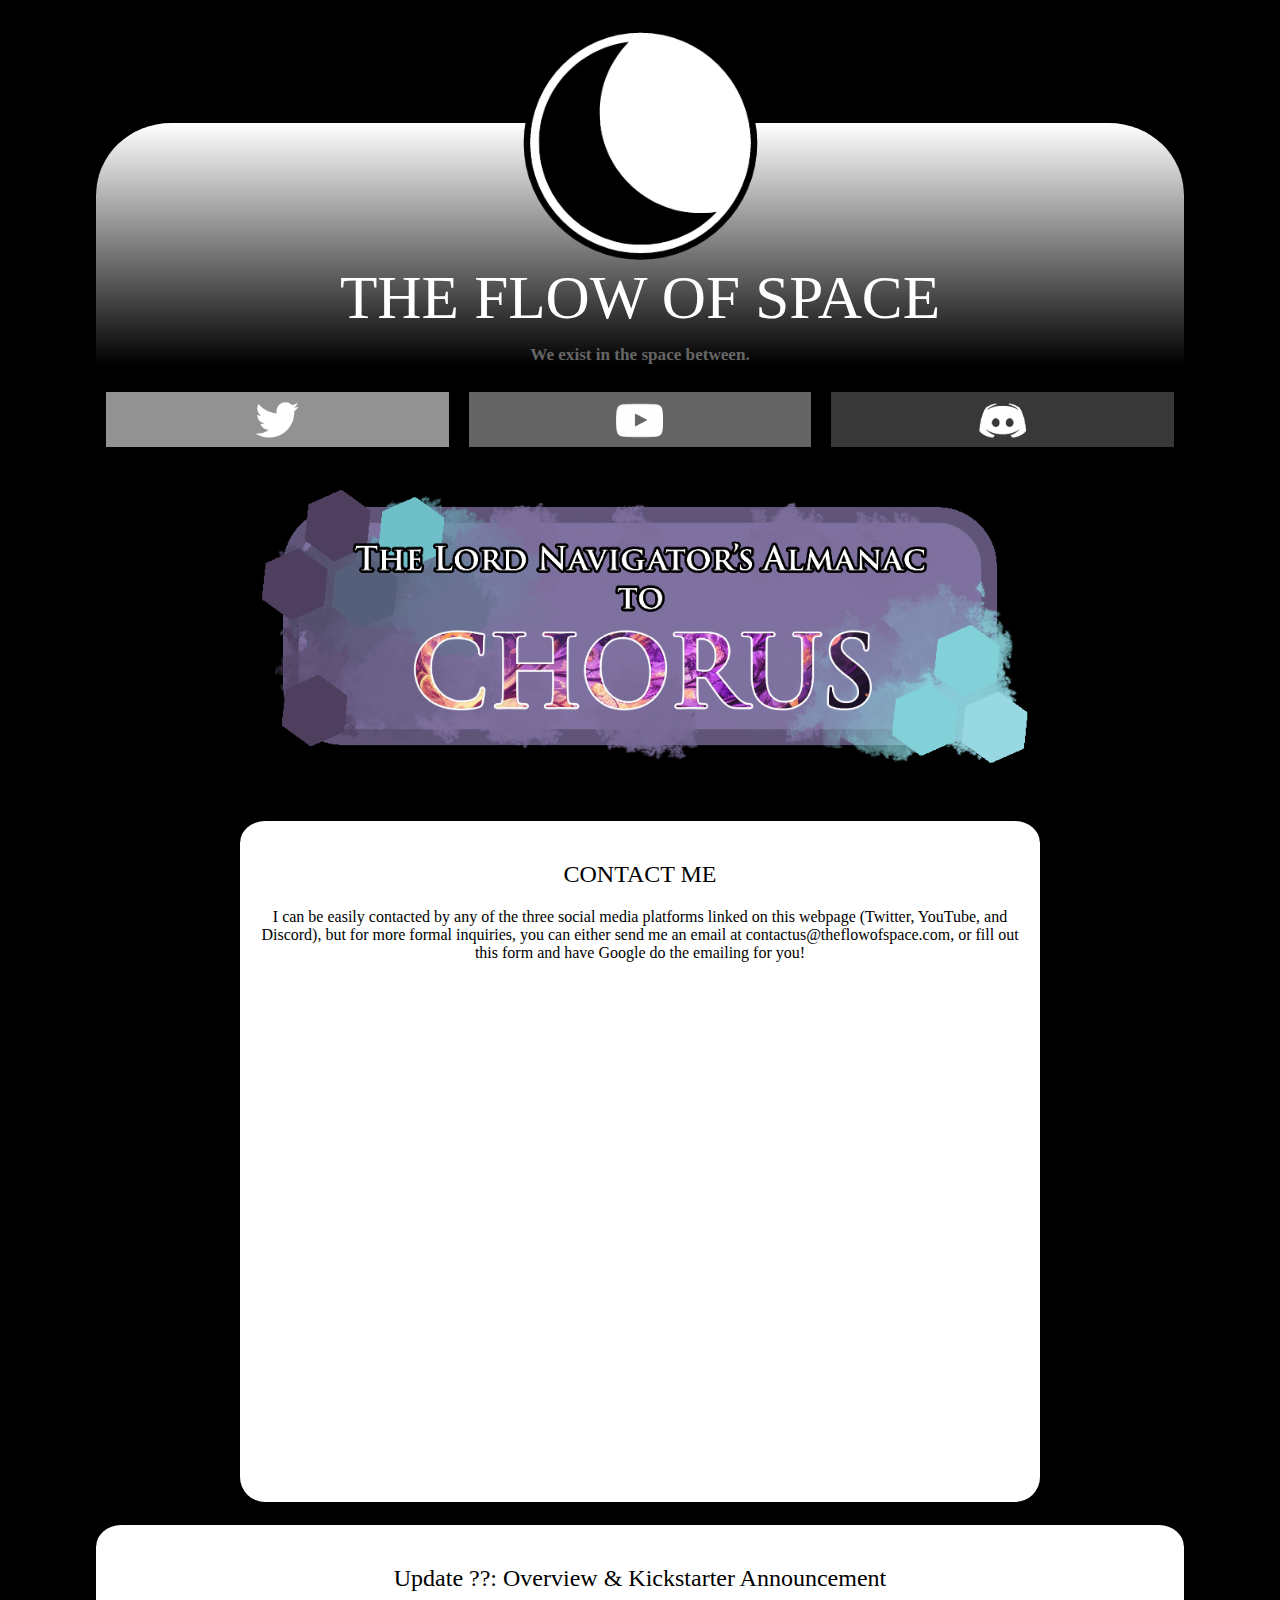
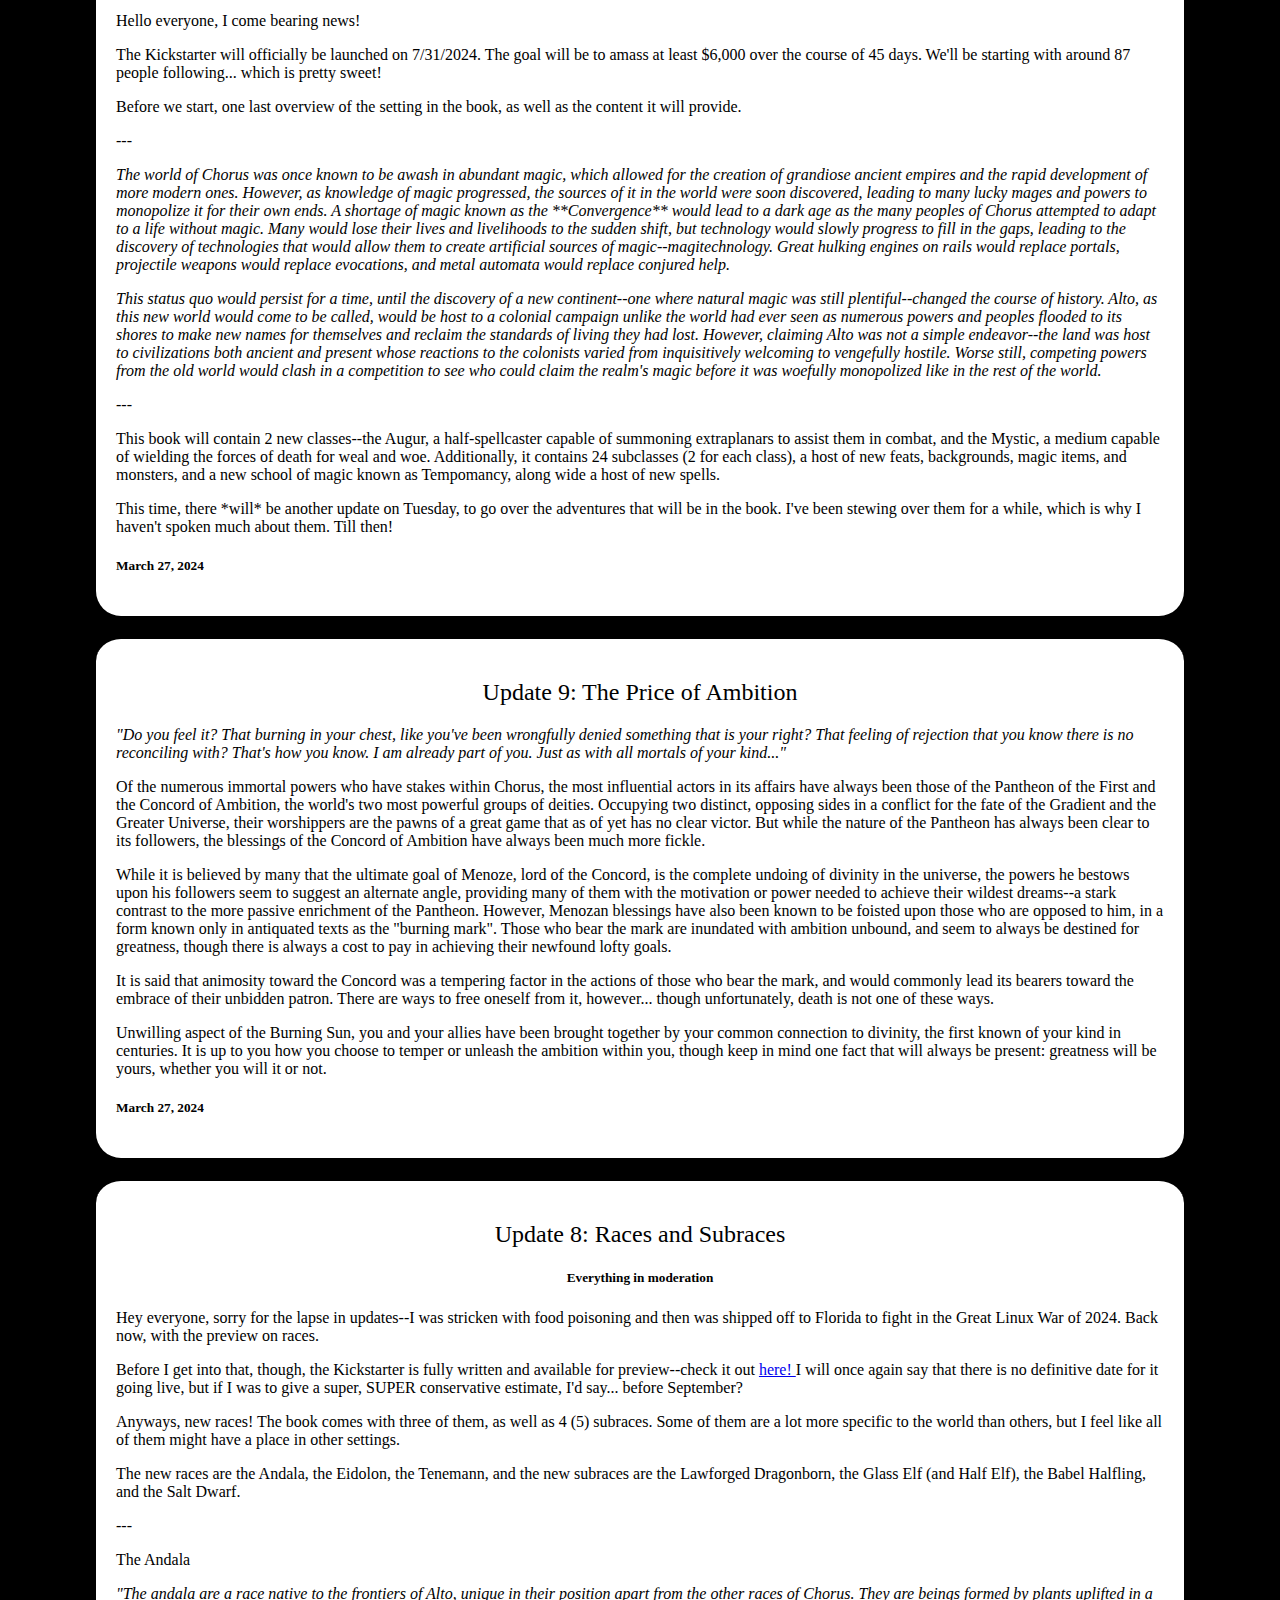
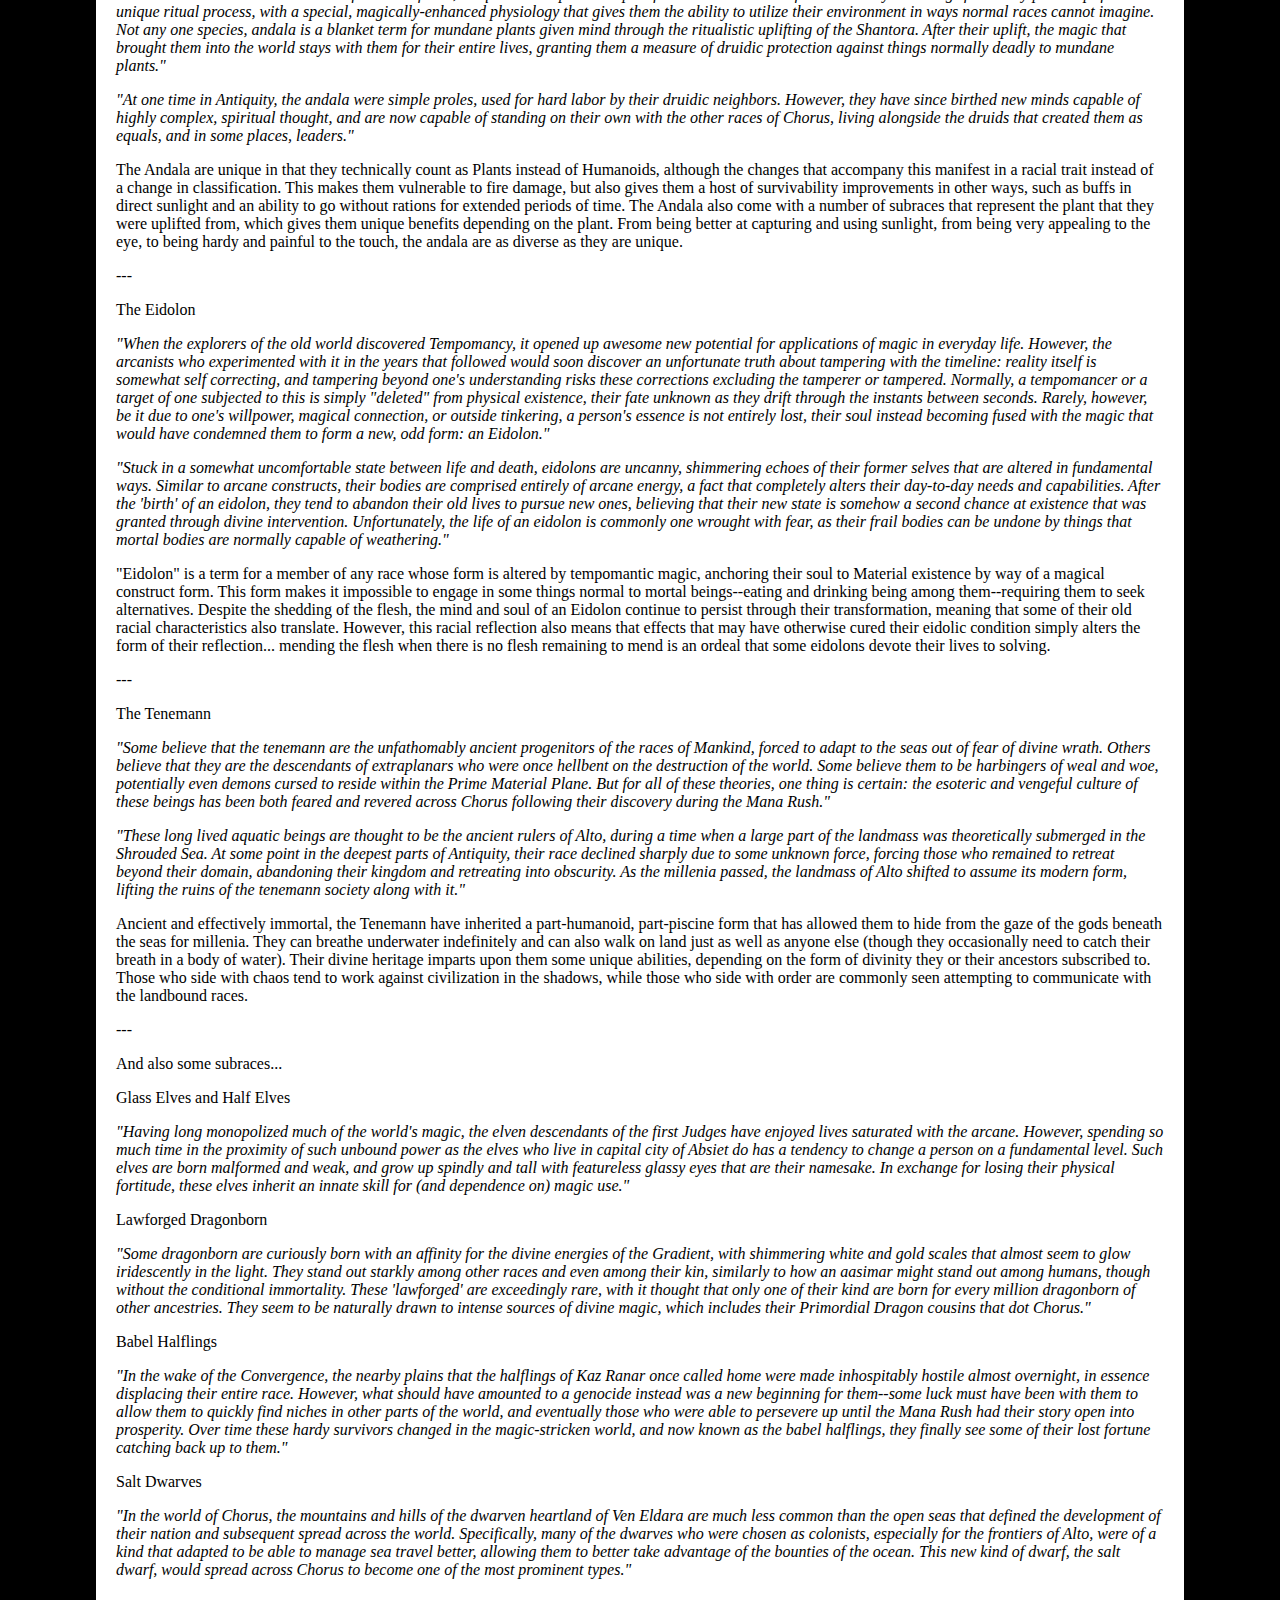
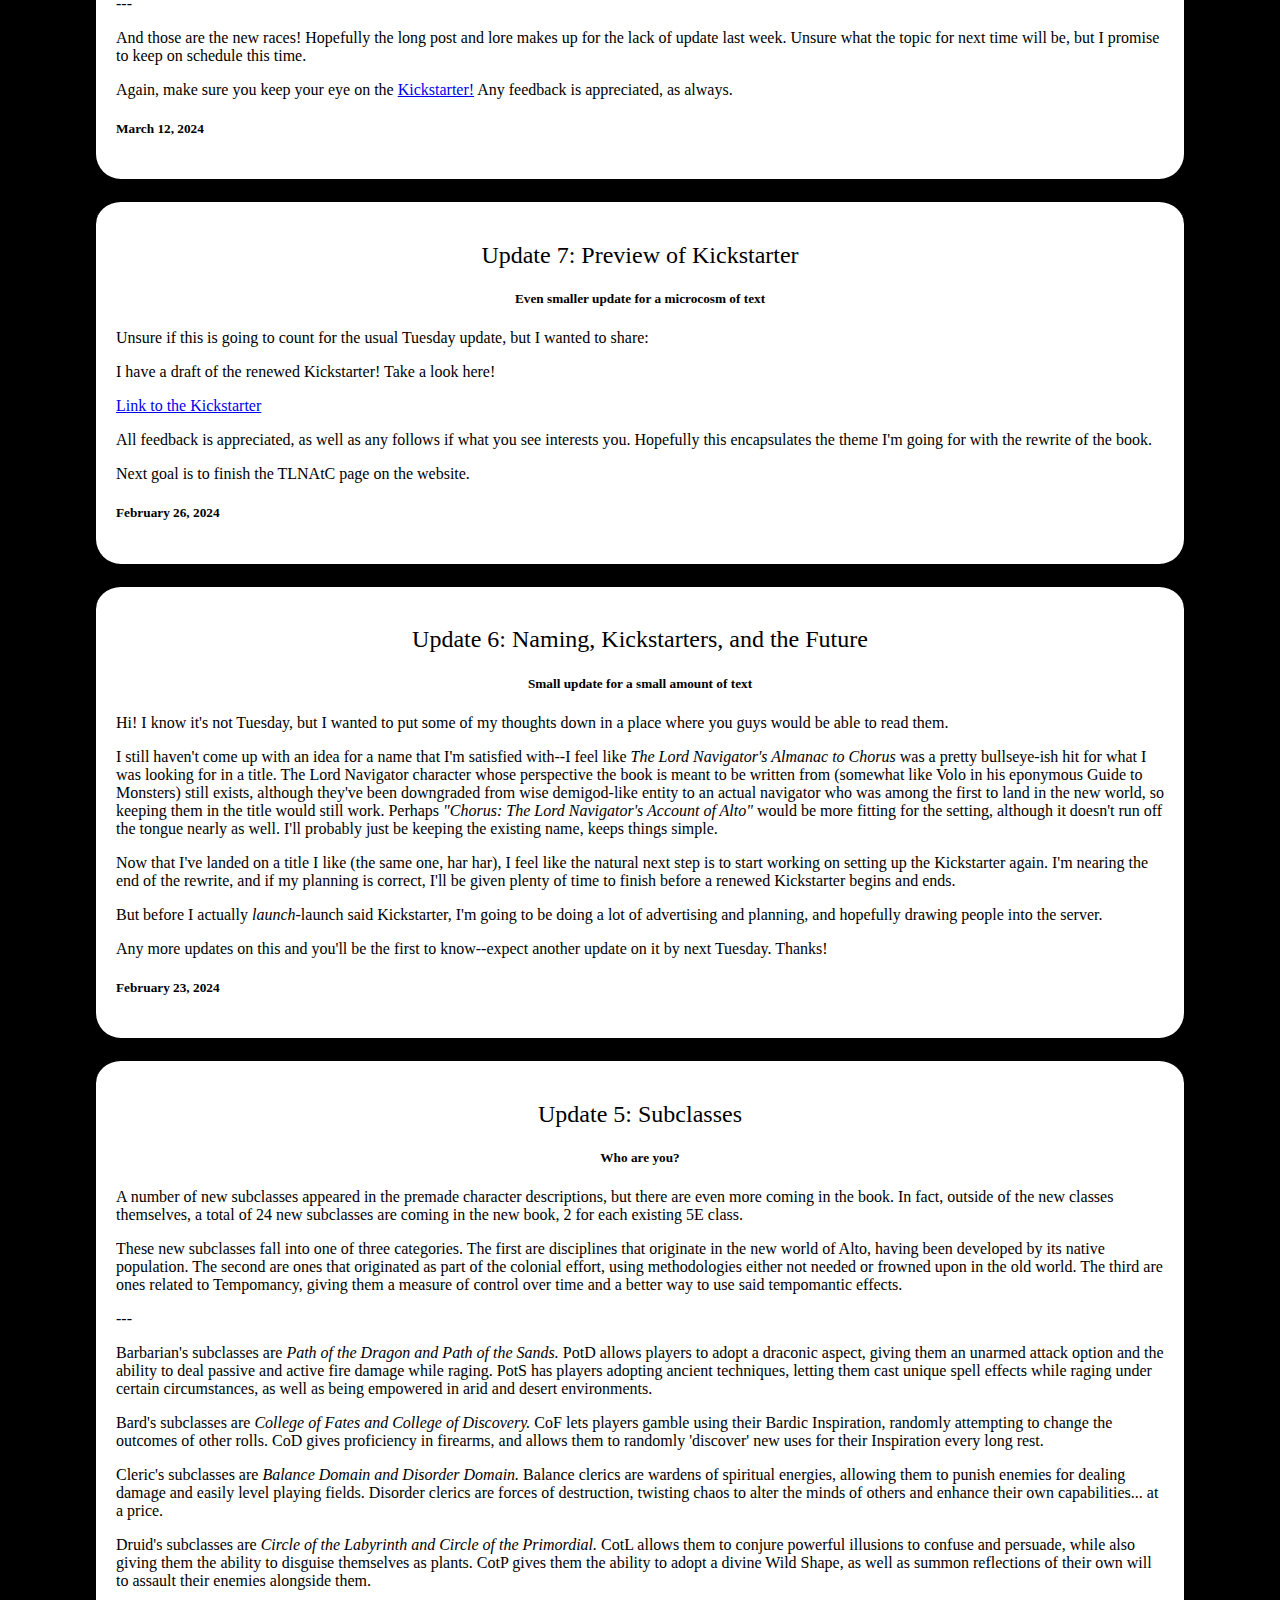
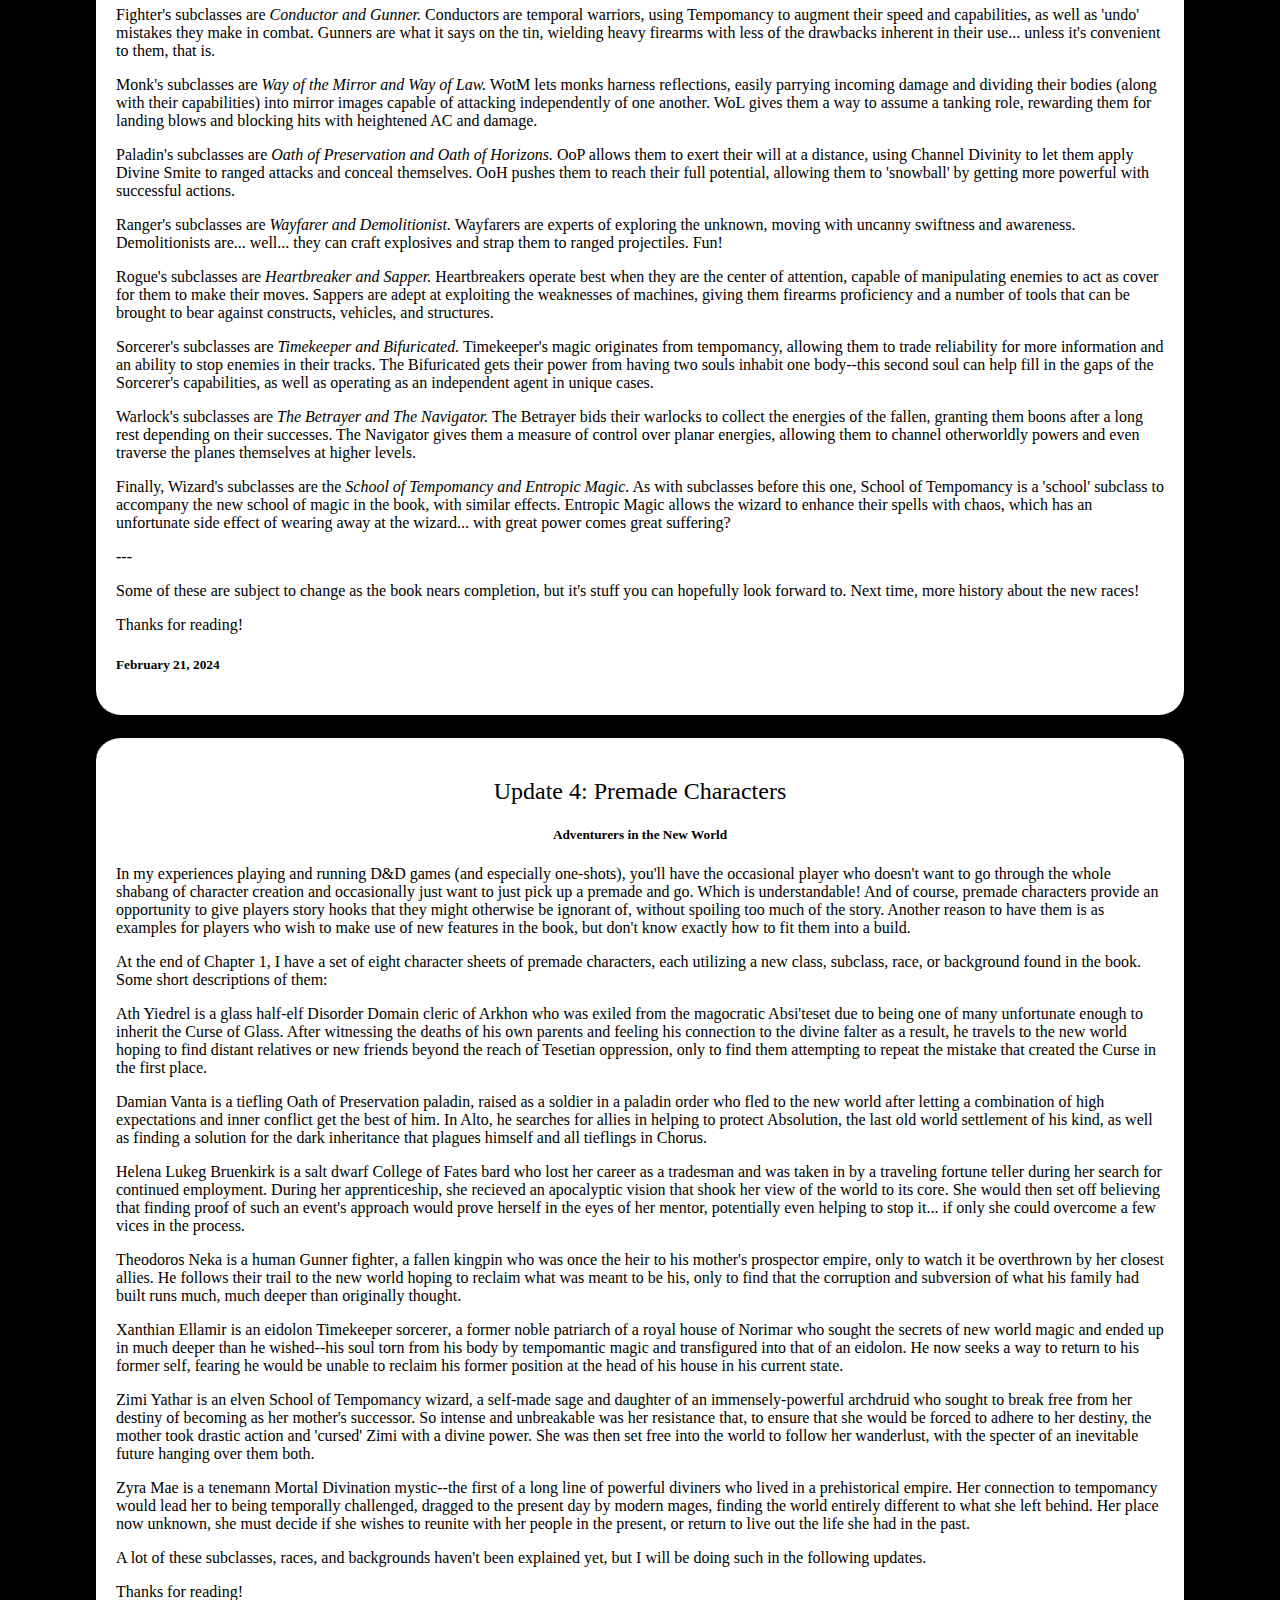
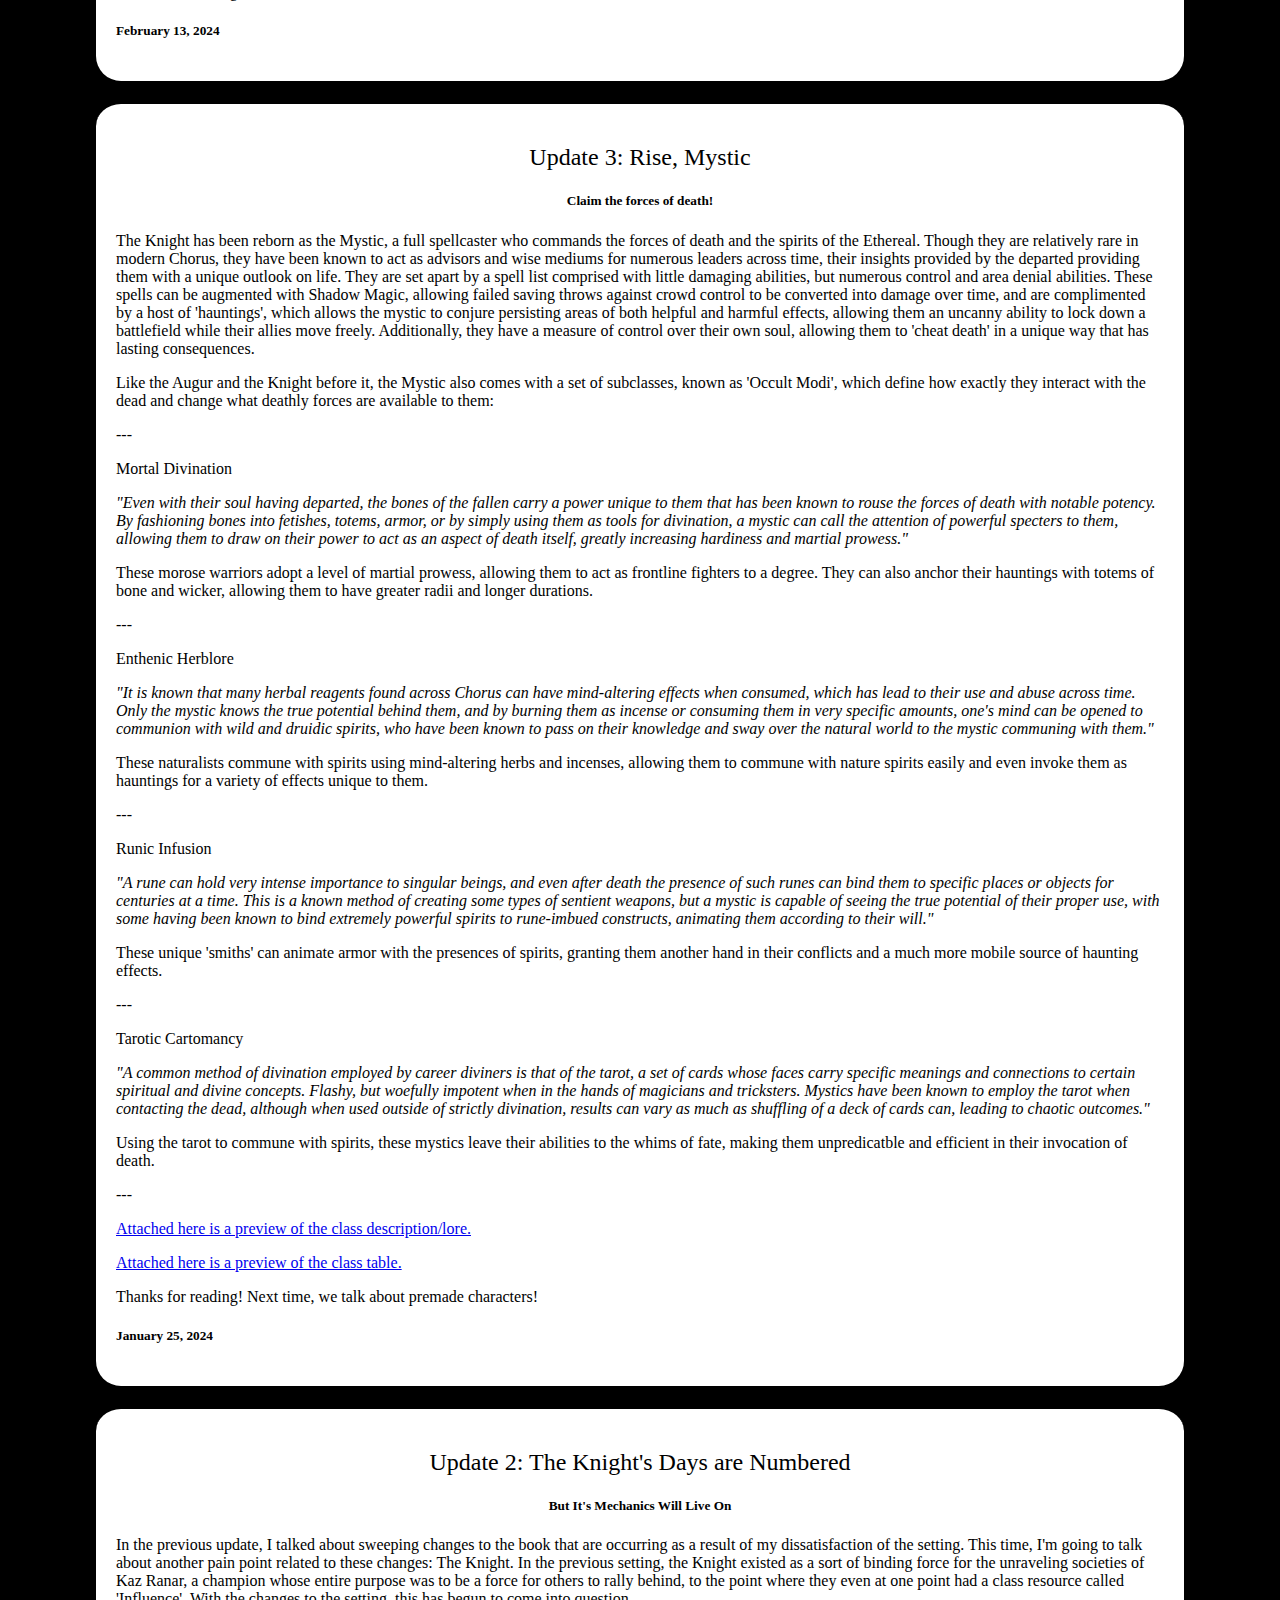
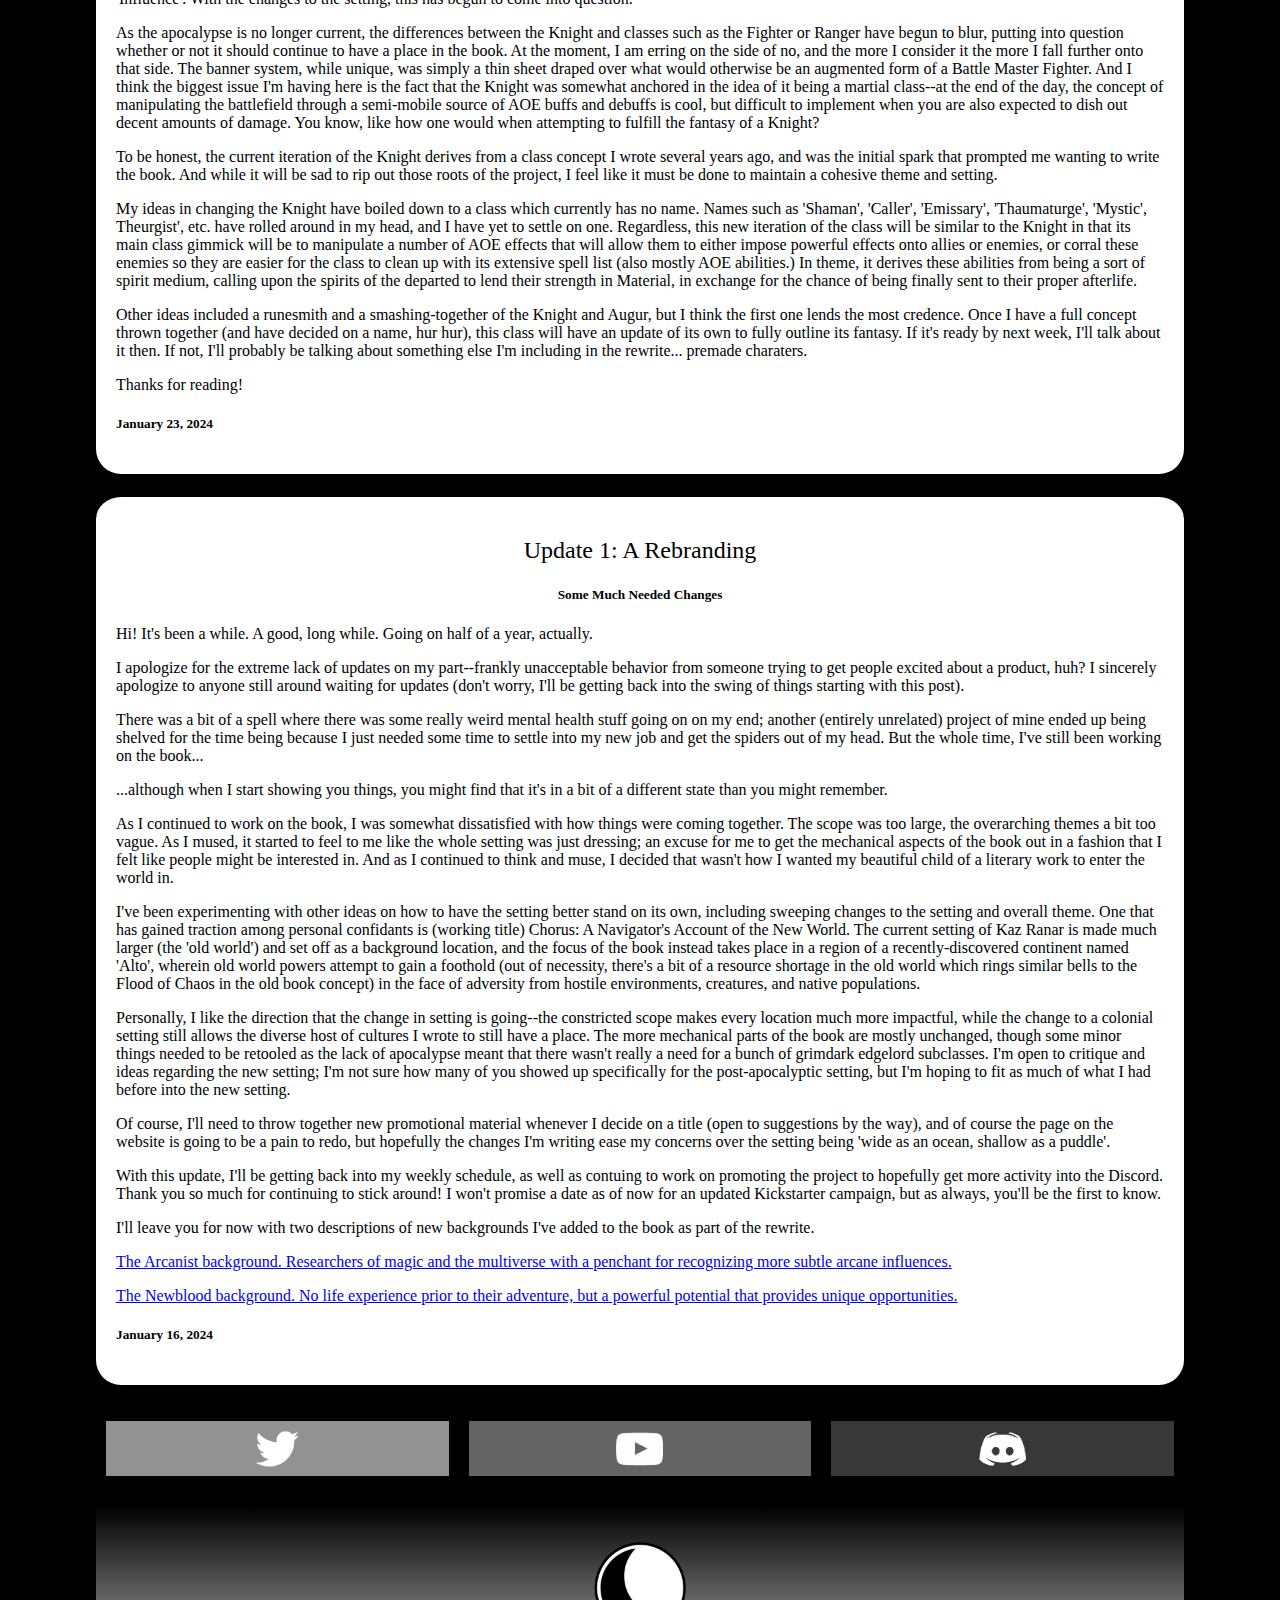
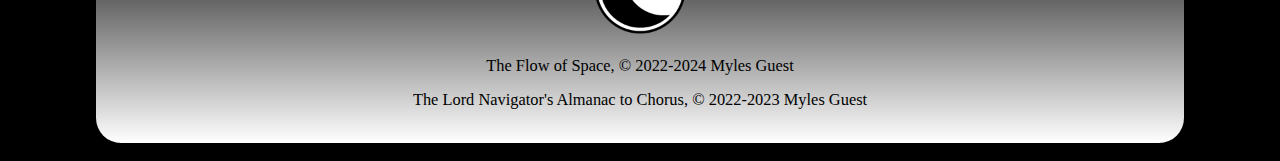
<file: index.html>
<!DOCTYPE html>
<html style="display:table;margin:auto;">
<head>
  <title>Home - The Flow of Space</title>
  <meta charset="UTF-8">
  <meta name="viewport" content="width=device-width, initial-scale=1">
  <meta name="keywords" content="D&D, dungeons, dragons, dnd, flow, space, creative, writing, lord navigator, chorus, ttrpg, rpg">
  <meta name="description" content="We exist in the space between.">
  <meta name="author" content="Myles Guest">
  <link rel="stylesheet" href="style.css">
  <link rel="icon" type="image/x-icon" href="minimoon.ico">
</head>
<style>
  body,h1,h2 {font-family: trajan-pro-3, serif; font-weight: 300; font-style:normal;}
            h1 {letter-spacing: 6px}
</style>
<body>
<div style="width:85vw;max-width:1700px;display:inline-block;vertical-align:middle;">
<div style="height:8vw;"></div>
<div class="header">
  <img src="hdlogo.png" style="margin-top:-8.5vw;max-width:20vw;">
  <h2 style="margin-top:-1vw;color:#ffffff;font-size:calc(10px + 4vw);">THE FLOW OF SPACE</h2>
  <h3 style="margin-top:-3vw;color:#666666;z-index:1;font-size:calc(12px + 0.4vw);">We exist in the space between.</h3>
</div>

<div class="row rowshrink">
  <a href="https://www.twitter.com/TheFlowofSpace" class="buttons" style="float:left;background:#929292;width:33.33%;height:4vw;min-height:75px;border:10px solid #000000;z-index: 1040"><img src="twittericon.png" style="margin:auto;margin-top:5px;display:block;height:80%;max-width:100%;"></a>
  <a href="https://www.youtube.com/@TheFlowofSpace/" class="buttons" style="float:left;background:#646464;width:33.33%;height:4vw;min-height:75px;border:10px solid #000000;z-index: 1040"><img src="youtubeicon.png" style="margin:auto;margin-top:5px;display:block;height:85%;max-width:100%;"></a>
  <a href="https://discord.gg/WuPxTWsCQz" class="buttons" style="float:left;background:#383838;width:33.33%;height:4vw;min-height:75px;border:10px solid #000000;z-index: 1040"><img src="discordicon.png" style="margin:auto;margin-top:5px;display:block;height:85%;max-width:100%;"></a>
</div>

<div style="height:40px;max-height:2vw"></div>
<div class="row">
    <div style="margin:auto;display:inline-block;width:100%;text-align:center;">
        <img class="reactivehide" src="fillerblock.png" style="margin:auto;width:260px">
        <a href="https://www.kickstarter.com/projects/flowofspace/the-lord-navigators-almanac-to-chorus"><img class="buttons" src="chorusbutton.png" style="margin:auto;width:800px;max-width:80vw;"></a>
        <img class="reactivehide" src="moretocome.png" style="margin:auto;width:260px;">
    </div>
</div>
<div style="height:40px;max-height:2vw;"></div>


<div class="row rowshrink">

  <div class="row" style="text-align:center">
    <div class="card" style="width:100%; max-width:800px; margin-left:auto; margin-right:auto;">
      <h2 style="text-align:center">CONTACT ME</h2>
      <p>I can be easily contacted by any of the three social media platforms linked on this webpage (Twitter, YouTube, and Discord), but for more formal inquiries, you can either send me an email at <b>contactus@theflowofspace.com</b>, or fill out this form and have Google do the emailing for you!</p>
      <iframe src="https://docs.google.com/forms/d/e/1FAIpQLScLs4noQqc87FxlkNPYiBxqeU6OWulnu1ZJYwzYTXrDI1IxnQ/viewform?embedded=true" width=100%; height="500px" frameborder="0" marginheight="0" marginwidth="0">Loading.</iframe>
    </div>
  </div>

  <a name="thisisanupdate"></a>
  <div class="card">
    <h2 style="text-align:center">Update ??: Overview & Kickstarter Announcement</h2>
    <p>Hello everyone, I come bearing news!</p>
    <p>The Kickstarter will officially be launched on <b>7/31/2024</b>. The goal will be to amass at least <b>$6,000</b> over the course of <b>45 days</b>. We'll be starting with around 87 people following... which is pretty sweet!</p>
    <p>Before we start, one last overview of the setting in the book, as well as the content it will provide.</p>
    <p>---</p>
    <p><i>The world of Chorus was once known to be awash in abundant magic, which allowed for the creation of grandiose ancient empires and the rapid development of more modern ones. However, as knowledge of magic progressed, the sources of it in the world were soon discovered, leading to many lucky mages and powers to monopolize it for their own ends. A shortage of magic known as the **Convergence** would lead to a dark age as the many peoples of Chorus attempted to adapt to a life without magic. Many would lose their lives and livelihoods to the sudden shift, but technology would slowly progress to fill in the gaps, leading to the discovery of technologies that would allow them to create artificial sources of magic--magitechnology. Great hulking engines on rails would replace portals, projectile weapons would replace evocations, and metal automata would replace conjured help.</i></p>
    <p><i>This status quo would persist for a time, until the discovery of a new continent--one where natural magic was still plentiful--changed the course of history. Alto, as this new world would come to be called, would be host to a colonial campaign unlike the world had ever seen as numerous powers and peoples flooded to its shores to make new names for themselves and reclaim the standards of living they had lost. However, claiming Alto was not a simple endeavor--the land was host to civilizations both ancient and present whose reactions to the colonists varied from inquisitively welcoming to vengefully hostile. Worse still, competing powers from the old world would clash in a competition to see who could claim the realm's magic before it was woefully monopolized like in the rest of the world.</i></p>
    <p>---</p>
    <p>This book will contain 2 new classes--the Augur, a half-spellcaster capable of summoning extraplanars to assist them in combat, and the Mystic, a medium capable of wielding the forces of death for weal and woe. Additionally, it contains 24 subclasses (2 for each class), a host of new feats, backgrounds, magic items, and monsters, and a new school of magic known as Tempomancy, along wide a host of new spells.</p>
    <p>This time, there *will* be another update on Tuesday, to go over the adventures that will be in the book. I've been stewing over them for a while, which is why I haven't spoken much about them. Till then!</p>
    <h5>March 27, 2024</h5>
  </div>

  <a name="ambition"></a>
  <div class="card">
    <h2 style="text-align:center">Update 9: The Price of Ambition</h2>
    <p><i>"Do you feel it? That burning in your chest, like you've been wrongfully denied something that is your right? That feeling of rejection that you know there is no reconciling with? That's how you know. I am already part of you. Just as with all mortals of your kind..."</i></p>
    <p>Of the numerous immortal powers who have stakes within Chorus, the most influential actors in its affairs have always been those of the Pantheon of the First and the Concord of Ambition, the world's two most powerful groups of deities. Occupying two distinct, opposing sides in a conflict for the fate of the Gradient and the Greater Universe, their worshippers are the pawns of a great game that as of yet has no clear victor. But while the nature of the Pantheon has always been clear to its followers, the blessings of the Concord of Ambition have always been much more fickle.</p>
    <p>While it is believed by many that the ultimate goal of Menoze, lord of the Concord, is the complete undoing of divinity in the universe, the powers he bestows upon his followers seem to suggest an alternate angle, providing many of them with the motivation or power needed to achieve their wildest dreams--a stark contrast to the more passive enrichment of the Pantheon. However, Menozan blessings have also been known to be foisted upon those who are opposed to him, in a form  known only in antiquated texts as the "burning mark". Those who bear the mark are inundated with ambition unbound, and seem to always be destined for greatness, though there is always a cost to pay in achieving their newfound lofty goals.</p>
    <p>It is said that animosity toward the Concord was a tempering factor in the actions of those who bear the mark, and would commonly lead its bearers toward the embrace of their unbidden patron. There are ways to free oneself from it, however... though unfortunately, death is not one of these ways.</p>
    <p>Unwilling aspect of the Burning Sun, you and your allies have been brought together by your common connection to divinity, the first known of your kind in centuries. It is up to you how you choose to temper or unleash the ambition within you, though keep in mind one fact that will always be present: greatness will be yours, whether you will it or not.</p>
    <h5>March 27, 2024</h5>
  </div>

  <a name="tlnatcraces"></a>
  <div class="card">
    <h2 style="text-align:center">Update 8: Races and Subraces</h2>
    <h5 style="text-align:center">Everything in moderation</h5>
    <p>Hey everyone, sorry for the lapse in updates--I was stricken with food poisoning and then was shipped off to Florida to fight in the Great Linux War of 2024. Back now, with the preview on races.</p>
    <p>Before I get into that, though, the Kickstarter is fully written and available for preview--check it out <a href="https://www.kickstarter.com/projects/flowofspace/1154058025?ref=87o1ku&token=df5f6465">here! </a> I will once again say that there is no definitive date for it going live, but if I was to give a super, SUPER conservative estimate, I'd say... before September?</p>
    <p>Anyways, new races! The book comes with three of them, as well as 4 (5) subraces. Some of them are a lot more specific to the world than others, but I feel like all of them might have a place in other settings.</p>
    <p>The new races are the Andala, the Eidolon, the Tenemann, and the new subraces are the Lawforged Dragonborn, the Glass Elf (and Half Elf), the Babel Halfling, and the Salt Dwarf.</p>
    <p>---</p>
    <p><b>The Andala</b></p>
    <p><i>"The andala are a race native to the frontiers of Alto, unique in their position apart from the other races of Chorus. They are beings formed by plants uplifted in a unique ritual process, with a special, magically-enhanced physiology that gives them the ability to utilize their environment in ways normal races cannot imagine. Not any one species, andala is a blanket term for mundane plants given mind through the ritualistic uplifting of the Shantora. After their uplift, the magic that brought them into the world stays with them for their entire lives, granting them a measure of druidic protection against things normally deadly to mundane plants."</i></p>
    <p><i>"At one time in Antiquity, the andala were simple proles, used for hard labor by their druidic neighbors. However, they have since birthed new minds capable of highly complex, spiritual thought, and are now capable of standing on their own with the other races of Chorus, living alongside the druids that created them as equals, and in some places, leaders."</i></p>
    <p>The Andala are unique in that they technically count as Plants instead of Humanoids, although the changes that accompany this manifest in a racial trait instead of a change in classification. This makes them vulnerable to fire damage, but also gives them a host of survivability improvements in other ways, such as buffs in direct sunlight and an ability to go without rations for extended periods of time. The Andala also come with a number of subraces that represent the plant that they were uplifted from, which gives them unique benefits depending on the plant. From being better at capturing and using sunlight, from being very appealing to the eye, to being hardy and painful to the touch, the andala are as diverse as they are unique.</p>
    <p>---</p>
    <p><b>The Eidolon</b></p>
    <p><i>"When the explorers of the old world discovered Tempomancy, it opened up awesome new potential for applications of magic in everyday life. However, the arcanists who experimented with it in the years that followed would soon discover an unfortunate truth about tampering with the timeline: reality itself is somewhat self correcting, and tampering beyond one's understanding risks these corrections excluding the tamperer or tampered. Normally, a tempomancer or a target of one subjected to this is simply "deleted" from physical existence, their fate unknown as they drift through the instants between seconds. Rarely, however, be it due to one's willpower, magical connection, or outside tinkering, a person's essence is not entirely lost, their soul instead becoming fused with the magic that would have condemned them to form a new, odd form: an Eidolon."</i></p>
    <p><i>"Stuck in a somewhat uncomfortable state between life and death, eidolons are uncanny, shimmering echoes of their former selves that are altered in fundamental ways. Similar to arcane constructs, their bodies are comprised entirely of arcane energy, a fact that completely alters their day-to-day needs and capabilities. After the 'birth' of an eidolon, they tend to abandon their old lives to pursue new ones, believing that their new state is somehow a second chance at existence that was granted through divine intervention. Unfortunately, the life of an eidolon is commonly one wrought with fear, as their frail bodies can be undone by things that mortal bodies are normally capable of weathering."</i></p>
    <p>"Eidolon" is a term for a member of any race whose form is altered by tempomantic magic, anchoring their soul to Material existence by way of a magical construct form. This form makes it impossible to engage in some things normal to mortal beings--eating and drinking being among them--requiring them to seek alternatives. Despite the shedding of the flesh, the mind and soul of an Eidolon continue to persist through their transformation, meaning that some of their old racial characteristics also translate. However, this racial reflection also means that effects that may have otherwise cured their eidolic condition simply alters the form of their reflection... mending the flesh when there is no flesh remaining to mend is an ordeal that some eidolons devote their lives to solving.</p>
    <p>---</p>
    <p><b>The Tenemann</b></p>
    <p><i>"Some believe that the tenemann are the unfathomably ancient progenitors of the races of Mankind, forced to adapt to the seas out of fear of divine wrath. Others believe that they are the descendants of extraplanars who were once hellbent on the destruction of the world. Some believe them to be harbingers of weal and woe, potentially even demons cursed to reside within the Prime Material Plane. But for all of these theories, one thing is certain: the esoteric and vengeful culture of these beings has been both feared and revered across Chorus following their discovery during the Mana Rush."</i></p>
    <p><i>"These long lived aquatic beings are thought to be the ancient rulers of Alto, during a time when a large part of the landmass was theoretically submerged in the Shrouded Sea. At some point in the deepest parts of Antiquity, their race declined sharply due to some unknown force, forcing those who remained to retreat beyond their domain, abandoning their kingdom and retreating into obscurity. As the millenia passed, the landmass of Alto shifted to assume its modern form, lifting the ruins of the tenemann society along with it."</i></p>
    <p>Ancient and effectively immortal, the Tenemann have inherited a part-humanoid, part-piscine form that has allowed them to hide from the gaze of the gods beneath the seas for millenia. They can breathe underwater indefinitely and can also walk on land just as well as anyone else (though they occasionally need to catch their breath in a body of water). Their divine heritage imparts upon them some unique abilities, depending on the form of divinity they or their ancestors subscribed to. Those who side with chaos tend to work against civilization in the shadows, while those who side with order are commonly seen attempting to communicate with the landbound races.</p>
    <p>---</p>
    <p>And also some subraces...</p>
    <p><b>Glass Elves and Half Elves</b></p>
    <p><i>"Having long monopolized much of the world's magic, the elven descendants of the first Judges have enjoyed lives saturated with the arcane. However, spending so much time in the proximity of such unbound power as the elves who live in capital city of Absiet do has a tendency to change a person on a fundamental level. Such elves are born malformed and weak, and grow up spindly and tall with featureless glassy eyes that are their namesake. In exchange for losing their physical fortitude, these elves inherit an innate skill for (and dependence on) magic use."</i></p>
    <p><b>Lawforged Dragonborn</b></p>
    <p><i>"Some dragonborn are curiously born with an affinity for the divine energies of the Gradient, with shimmering white and gold scales that almost seem to glow iridescently in the light. They stand out starkly among other races and even among their kin, similarly to how an aasimar might stand out among humans, though without the conditional immortality. These 'lawforged' are exceedingly rare, with it thought that only one of their kind are born for every million dragonborn of other ancestries. They seem to be naturally drawn to intense sources of divine magic, which includes their Primordial Dragon cousins that dot Chorus."</i></p>
    <p><b>Babel Halflings</b></p>
    <p><i>"In the wake of the Convergence, the nearby plains that the halflings of Kaz Ranar once called home were made inhospitably hostile almost overnight, in essence displacing their entire race. However, what should have amounted to a genocide instead was a new beginning for them--some luck must have been with them to allow them to quickly find niches in other parts of the world, and eventually those who were able to persevere up until the Mana Rush had their story open into prosperity. Over time these hardy survivors changed in the magic-stricken world, and now known as the babel halflings, they finally see some of their lost fortune catching back up to them."</i></p>
    <p><b>Salt Dwarves</b></p>
    <p><i>"In the world of Chorus, the mountains and hills of the dwarven heartland of Ven Eldara are much less common than the open seas that defined the development of their nation and subsequent spread across the world. Specifically, many of the dwarves who were chosen as colonists, especially for the frontiers of Alto, were of a kind that adapted to be able to manage sea travel better, allowing them to better take advantage of the bounties of the ocean. This new kind of dwarf, the salt dwarf, would spread across Chorus to become one of the most prominent types."</i></p>
    <p>---</p>
    <p>And those are the new races! Hopefully the long post and lore makes up for the lack of update last week. Unsure what the topic for next time will be, but I promise to keep on schedule this time.</p>
    <p>Again, make sure you keep your eye on the <a href="https://www.kickstarter.com/projects/flowofspace/1154058025?ref=87o1ku&token=df5f6465">Kickstarter!</a> Any feedback is appreciated, as always.</p>
    <h5>March 12, 2024</h5>
  </div>

  <a name="smallupdateaboutkickstarter"></a>
  <div class="card">
    <h2 style="text-align:center">Update 7: Preview of Kickstarter</h2>
    <h5 style="text-align:center">Even smaller update for a microcosm of text</h5>
    <p>Unsure if this is going to count for the usual Tuesday update, but I wanted to share:</p>
    <p>I have a draft of the renewed Kickstarter! Take a look here!</p>
    <p><a href="https://www.kickstarter.com/projects/flowofspace/1154058025?ref=87o1ku&token=df5f6465">Link to the Kickstarter</a></p>
    <p>All feedback is appreciated, as well as any follows if what you see interests you. Hopefully this encapsulates the theme I'm going for with the rewrite of the book.</p>
    <p>Next goal is to finish the TLNAtC page on the website.</p>
    <h5>February 26, 2024</h5>
  </div>

  <a name="smallupdateaboutnames"></a>
  <div class="card">
    <h2 style="text-align:center">Update 6: Naming, Kickstarters, and the Future</h2>
    <h5 style="text-align:center">Small update for a small amount of text</h5>
    <p>Hi! I know it's not Tuesday, but I wanted to put some of my thoughts down in a place where you guys would be able to read them.</p>
    <p>I still haven't come up with an idea for a name that I'm satisfied with--I feel like <i>The Lord Navigator's Almanac to Chorus</i> was a pretty bullseye-ish hit for what I was looking for in a title. The Lord Navigator character whose perspective the book is meant to be written from (somewhat like Volo in his eponymous Guide to Monsters) still exists, although they've been downgraded from wise demigod-like entity to an actual navigator who was among the first to land in the new world, so keeping them in the title would still work. Perhaps <i>"Chorus: The Lord Navigator's Account of Alto"</i> would be more fitting for the setting, although it doesn't run off the tongue nearly as well. I'll probably just be keeping the existing name, keeps things simple.</p>
    <p>Now that I've landed on a title I like (the same one, har har), I feel like the natural next step is to start working on setting up the Kickstarter again. I'm nearing the end of the rewrite, and if my planning is correct, I'll be given plenty of time to finish before a renewed Kickstarter begins and ends.</p>
    <p>But before I actually <i>launch</i>-launch said Kickstarter, I'm going to be doing a lot of advertising and planning, and hopefully drawing people into the server.</p>
    <p>Any more updates on this and you'll be the first to know--expect another update on it by next Tuesday. Thanks!</p>
    <h5>February 23, 2024</h5>
  </div>

  <a name="subclasses"></a>
  <div class="card">
    <h2 style="text-align:center">Update 5: Subclasses</h2>
    <h5 style="text-align:center">Who are you?</h5>
    <p>A number of new subclasses appeared in the premade character descriptions, but there are even more coming in the book. In fact, outside of the new classes themselves, a total of 24 new subclasses are coming in the new book, 2 for each existing 5E class.</p>
    <p>These new subclasses fall into one of three categories. The first are disciplines that originate in the new world of Alto, having been developed by its native population. The second are ones that originated as part of the colonial effort, using methodologies either not needed or frowned upon in the old world. The third are ones related to Tempomancy, giving them a measure of control over time and a better way to use said tempomantic effects.</p>
    <p>---</p>
    <p>Barbarian's subclasses are <i>Path of the Dragon and Path of the Sands.</i> PotD allows players to adopt a draconic aspect, giving them an unarmed attack option and the ability to deal passive and active fire damage while raging. PotS has players adopting ancient techniques, letting them cast unique spell effects while raging under certain circumstances, as well as being empowered in arid and desert environments.</p>
    <p>Bard's subclasses are <i>College of Fates and College of Discovery.</i> CoF lets players gamble using their Bardic Inspiration, randomly attempting to change the outcomes of other rolls. CoD gives proficiency in firearms, and allows them to randomly 'discover' new uses for their Inspiration every long rest.</p>
    <p>Cleric's subclasses are <i>Balance Domain and Disorder Domain.</i> Balance clerics are wardens of spiritual energies, allowing them to punish enemies for dealing damage and easily level playing fields. Disorder clerics are forces of destruction, twisting chaos to alter the minds of others and enhance their own capabilities... at a price.</p>
    <p>Druid's subclasses are <i>Circle of the Labyrinth and Circle of the Primordial.</i> CotL allows them to conjure powerful illusions to confuse and persuade, while also giving them the ability to disguise themselves as plants. CotP gives them the ability to adopt a divine Wild Shape, as well as summon reflections of their own will to assault their enemies alongside them.</p>
    <p>Fighter's subclasses are <i>Conductor and Gunner.</i> Conductors are temporal warriors, using Tempomancy to augment their speed and capabilities, as well as 'undo' mistakes they make in combat. Gunners are what it says on the tin, wielding heavy firearms with less of the drawbacks inherent in their use... unless it's convenient to them, that is.</p>
    <p>Monk's subclasses are <i>Way of the Mirror and Way of Law.</i> WotM lets monks harness reflections, easily parrying incoming damage and dividing their bodies (along with their capabilities) into mirror images capable of attacking independently of one another. WoL gives them a way to assume a tanking role, rewarding them for landing blows and blocking hits with heightened AC and damage.</p>
    <p>Paladin's subclasses are <i>Oath of Preservation and Oath of Horizons.</i> OoP allows them to exert their will at a distance, using Channel Divinity to let them apply Divine Smite to ranged attacks and conceal themselves. OoH pushes them to reach their full potential, allowing them to 'snowball' by getting more powerful with successful actions.</p>
    <p>Ranger's subclasses are <i>Wayfarer and Demolitionist.</i> Wayfarers are experts of exploring the unknown, moving with uncanny swiftness and awareness. Demolitionists are... well... they can craft explosives and strap them to ranged projectiles. Fun!</p>
    <p>Rogue's subclasses are <i>Heartbreaker and Sapper.</i> Heartbreakers operate best when they are the center of attention, capable of manipulating enemies to act as cover for them to make their moves. Sappers are adept at exploiting the weaknesses of machines, giving them firearms proficiency and a number of tools that can be brought to bear against constructs, vehicles, and structures.</p>
    <p>Sorcerer's subclasses are <i>Timekeeper and Bifuricated.</i> Timekeeper's magic originates from tempomancy, allowing them to trade reliability for more information and an ability to stop enemies in their tracks. The Bifuricated gets their power from having two souls inhabit one body--this second soul can help fill in the gaps of the Sorcerer's capabilities, as well as operating as an independent agent in unique cases.</p>
    <p>Warlock's subclasses are <i>The Betrayer and The Navigator.</i> The Betrayer bids their warlocks to collect the energies of the fallen, granting them boons after a long rest depending on their successes. The Navigator gives them a measure of control over planar energies, allowing them to channel otherworldly powers and even traverse the planes themselves at higher levels.</p>
    <p>Finally, Wizard's subclasses are the <i>School of Tempomancy and Entropic Magic.</i> As with subclasses before this one, School of Tempomancy is a 'school' subclass to accompany the new school of magic in the book, with similar effects. Entropic Magic allows the wizard to enhance their spells with chaos, which has an unfortunate side effect of wearing away at the wizard... with great power comes great suffering?</p>
    <p>---</p>
    <p>Some of these are subject to change as the book nears completion, but it's stuff you can hopefully look forward to. Next time, more history about the new races!</p>
    <p>Thanks for reading!</p>
    <h5>February 21, 2024</h5>
  </div>

  

  

  <a name="premades"></a>
  <div class="card">
    <h2 style="text-align:center">Update 4: Premade Characters</h2>
    <h5 style="text-align:center">Adventurers in the New World</h5>
    <p>In my experiences playing and running D&D games (and especially one-shots), you'll have the occasional player who doesn't want to go through the whole shabang of character creation and occasionally just want to just pick up a premade and go. Which is understandable! And of course, premade characters provide an opportunity to give players story hooks that they might otherwise be ignorant of, without spoiling too much of the story. Another reason to have them is as examples for players who wish to make use of new features in the book, but don't know exactly how to fit them into a build.</p>
    <p>At the end of Chapter 1, I have a set of eight character sheets of premade characters, each utilizing a new class, subclass, race, or background found in the book. Some short descriptions of them:</p>
    <p><b>Ath Yiedrel</b> is a <b>glass half-elf Disorder Domain cleric</b> of Arkhon who was <b>exiled </b> from the magocratic Absi'teset due to being one of many unfortunate enough to inherit the Curse of Glass. After witnessing the deaths of his own parents and feeling his connection to the divine falter as a result, he travels to the new world hoping to find distant relatives or new friends beyond the reach of Tesetian oppression, only to find them attempting to repeat the mistake that created the Curse in the first place.</p>
    <p><b>Damian Vanta</b> is a <b>tiefling Oath of Preservation paladin</b>, raised as a <b>soldier</b> in a paladin order who fled to the new world after letting a combination of high expectations and inner conflict get the best of him. In Alto, he searches for allies in helping to protect Absolution, the last old world settlement of his kind, as well as finding a solution for the dark inheritance that plagues himself and all tieflings in Chorus.</p>
    <p><b>Helena Lukeg Bruenkirk</b> is a <b>salt dwarf College of Fates bard</b> who lost her career as a <b>tradesman</b> and was taken in by a traveling fortune teller during her search for continued employment. During her apprenticeship, she recieved an apocalyptic vision that shook her view of the world to its core. She would then set off believing that finding proof of such an event's approach would prove herself in the eyes of her mentor, potentially even helping to stop it... if only she could overcome a few vices in the process.</p>
    <p><b>Theodoros Neka</b> is a <b>human Gunner fighter</b>, a <b>fallen kingpin</b> who was once the heir to his mother's prospector empire, only to watch it be overthrown by her closest allies. He follows their trail to the new world hoping to reclaim what was meant to be his, only to find that the corruption and subversion of what his family had built runs much, much deeper than originally thought.</p>
    <p><b>Xanthian Ellamir</b> is an <b>eidolon Timekeeper sorcerer</b>, a former <b>noble</b> patriarch of a royal house of Norimar who sought the secrets of new world magic and ended up in much deeper than he wished--his soul torn from his body by tempomantic magic and transfigured into that of an eidolon. He now seeks a way to return to his former self, fearing he would be unable to reclaim his former position at the head of his house in his current state.</p>
    <p><b>Zimi Yathar</b> is an <b>elven School of Tempomancy wizard</b>, a self-made <b>sage</b> and daughter of an immensely-powerful archdruid who sought to break free from her destiny of becoming as her mother's successor. So intense and unbreakable was her resistance that, to ensure that she would be forced to adhere to her destiny, the mother took drastic action and 'cursed' Zimi with a divine power. She was then set free into the world to follow her wanderlust, with the specter of an inevitable future hanging over them both.</p>
    <p><b>Zyra Mae</b> is a <b>tenemann Mortal Divination mystic</b>--the first of a long line of powerful diviners who lived in a prehistorical empire. Her connection to tempomancy would lead her to being <b>temporally challenged</b>, dragged to the present day by modern mages, finding the world entirely different to what she left behind. Her place now unknown, she must decide if she wishes to reunite with her people in the present, or return to live out the life she had in the past. </p>
    <p>A lot of these subclasses, races, and backgrounds haven't been explained yet, but I will be doing such in the following updates.</p>
    <p>Thanks for reading!</p>
    <h5>February 13, 2024</h5>
  </div>

  <a name="mystic"></a>
  <div class="card">
    <h2 style="text-align:center">Update 3: Rise, Mystic</h2>
    <h5 style="text-align:center">Claim the forces of death!</h5>
    <p>The Knight has been reborn as the Mystic, a full spellcaster who commands the forces of death and the spirits of the Ethereal. Though they are relatively rare in modern Chorus, they have been known to act as advisors and wise mediums for numerous leaders across time, their insights provided by the departed providing them with a unique outlook on life. They are set apart by a spell list comprised with little damaging abilities, but numerous control and area denial abilities. These spells can be augmented with Shadow Magic, allowing failed saving throws against crowd control to be converted into damage over time, and are complimented by a host of 'hauntings', which allows the mystic to conjure persisting areas of both helpful and harmful effects, allowing them an uncanny ability to lock down a battlefield while their allies move freely. Additionally, they have a measure of control over their own soul, allowing them to 'cheat death' in a unique way that has lasting consequences.</p>
    <p>Like the Augur and the Knight before it, the Mystic also comes with a set of subclasses, known as 'Occult Modi', which define how exactly they interact with the dead and change what deathly forces are available to them:</p>
    <p>---</p>
    <p><b>Mortal Divination</b></p>
    <p><i>"Even with their soul having departed, the bones of the fallen carry a power unique to them that has been known to rouse the forces of death with notable potency. By fashioning bones into fetishes, totems, armor, or by simply using them as tools for divination, a mystic can call the attention of powerful specters to them, allowing them to draw on their power to act as an aspect of death itself, greatly increasing hardiness and martial prowess."</i></p>
    <p>These morose warriors adopt a level of martial prowess, allowing them to act as frontline fighters to a degree. They can also anchor their hauntings with totems of bone and wicker, allowing them to have greater radii and longer durations.</p>
    <p>---</p>
    <p><b>Enthenic Herblore</b></p>
    <p><i>"It is known that many herbal reagents found across Chorus can have mind-altering effects when consumed, which has lead to their use and abuse across time. Only the mystic knows the true potential behind them, and by burning them as incense or consuming them in very specific amounts, one's mind can be opened to communion with wild and druidic spirits, who have been known to pass on their knowledge and sway over the natural world to the mystic communing with them."</i></p>
    <p>These naturalists commune with spirits using mind-altering herbs and incenses, allowing them to commune with nature spirits easily and even invoke them as hauntings for a variety of effects unique to them.</p>
    <p>---</p>
    <p><b>Runic Infusion</b></p>
    <p><i>"A rune can hold very intense importance to singular beings, and even after death the presence of such runes can bind them to specific places or objects for centuries at a time. This is a known method of creating some types of sentient weapons, but a mystic is capable of seeing the true potential of their proper use, with some having been known to bind extremely powerful spirits to rune-imbued constructs, animating them according to their will."</i></p>
    <p>These unique 'smiths' can animate armor with the presences of spirits, granting them another hand in their conflicts and a much more mobile source of haunting effects.</p>
    <p>---</p>
    <p><b>Tarotic Cartomancy</b></p>
    <p><i>"A common method of divination employed by career diviners is that of the tarot, a set of cards whose faces carry specific meanings and connections to certain spiritual and divine concepts. Flashy, but woefully impotent when in the hands of magicians and tricksters. Mystics have been known to employ the tarot when contacting the dead, although when used outside of strictly divination, results can vary as much as shuffling of a deck of cards can, leading to chaotic outcomes."</i></p>
    <p>Using the tarot to commune with spirits, these mystics leave their abilities to the whims of fate, making them unpredicatble and efficient in their invocation of death.</p>
    <p>---</p>
    <p><a href="mysticdescription.PNG" target="_blank">Attached here is a preview of the class description/lore.</a></p>
    <p><a href="mystictable.PNG" target="_blank">Attached here is a preview of the class table.</a></p>
    <p>Thanks for reading! Next time, we talk about premade characters!</p>
    <h5>January 25, 2024</h5>
  </div>
  <a name="nomoreknight"></a>
  <div class="card">
    <h2 style="text-align:center">Update 2: The Knight's Days are Numbered</h2>
    <h5 style="text-align:center">But It's Mechanics Will Live On</h5>

    
    <p>In the previous update, I talked about sweeping changes to the book that are occurring as a result of my dissatisfaction of the setting. This time, I'm going to talk about another pain point related to these changes: The Knight. In the previous setting, the Knight existed as a sort of binding force for the unraveling societies of Kaz Ranar, a champion whose entire purpose was to be a force for others to rally behind, to the point where they even at one point had a class resource called 'Influence'. With the changes to the setting, this has begun to come into question.</p>
    <p>As the apocalypse is no longer current, the differences between the Knight and classes such as the Fighter or Ranger have begun to blur, putting into question whether or not it should continue to have a place in the book. At the moment, I am erring on the side of no, and the more I consider it the more I fall further onto that side. The banner system, while unique, was simply a thin sheet draped over what would otherwise be an augmented form of a Battle Master Fighter. And I think the biggest issue I'm having here is the fact that the Knight was somewhat anchored in the idea of it being a martial class--at the end of the day, the concept of manipulating the battlefield through a semi-mobile source of AOE buffs and debuffs is cool, but difficult to implement when you are also expected to dish out decent amounts of damage. You know, like how one would when attempting to fulfill the fantasy of a Knight?</p>
    <p>To be honest, the current iteration of the Knight derives from a class concept I wrote several years ago, and was the initial spark that prompted me wanting to write the book. And while it will be sad to rip out those roots of the project, I feel like it must be done to maintain a cohesive theme and setting.</p>
    <p>My ideas in changing the Knight have boiled down to a class which currently has no name. Names such as 'Shaman', 'Caller', 'Emissary', 'Thaumaturge', 'Mystic', Theurgist', etc. have rolled around in my head, and I have yet to settle on one. Regardless, this new iteration of the class will be similar to the Knight in that its main class gimmick will be to manipulate a number of AOE effects that will allow them to either impose powerful effects onto allies or enemies, or corral these enemies so they are easier for the class to clean up with its extensive spell list (also mostly AOE abilities.) In theme, it derives these abilities from being a sort of spirit medium, calling upon the spirits of the departed to lend their strength in Material, in exchange for the chance of being finally sent to their proper afterlife.</p>
    <p>Other ideas included a runesmith and a smashing-together of the Knight and Augur, but I think the first one lends the most credence. Once I have a full concept thrown together (and have decided on a name, hur hur), this class will have an update of its own to fully outline its fantasy. If it's ready by next week, I'll talk about it then. If not, I'll probably be talking about something else I'm including in the rewrite... premade charaters.</p>
    <p>Thanks for reading!</p>
    <h5>January 23, 2024</h5>
  </div>

  <a name="update1"></a>
  <div class="card">
    <h2 style="text-align:center">Update 1: A Rebranding</h2>
    <h5 style="text-align:center">Some Much Needed Changes</h5>

    
    <p>Hi! It's been a while. A good, long while. Going on half of a year, actually.</p>
    <p>I apologize for the extreme lack of updates on my part--frankly unacceptable behavior from someone trying to get people excited about a product, huh? I sincerely apologize to anyone still around waiting for updates (don't worry, I'll be getting back into the swing of things starting with this post).</p>
    <p>There was a bit of a spell where there was some really weird mental health stuff going on on my end; another (entirely unrelated) project of mine ended up being shelved for the time being because I just needed some time to settle into my new job and get the spiders out of my head. But the whole time, I've still been working on the book...</p>
    <p>...although when I start showing you things, you might find that it's in a bit of a different state than you might remember.</p>
    <p>As I continued to work on the book, I was somewhat dissatisfied with how things were coming together. The scope was too large, the overarching themes a bit too vague. As I mused, it started to feel to me like the whole setting was just dressing; an excuse for me to get the mechanical aspects of the book out in a fashion that I felt like people might be interested in. And as I continued to think and muse, I decided that wasn't how I wanted my beautiful child of a literary work to enter the world in.</p>
    <p>I've been experimenting with other ideas on how to have the setting better stand on its own, including sweeping changes to the setting and overall theme. One that has gained traction among personal confidants is (working title) <b>Chorus: A Navigator's Account of the New World</b>. The current setting of Kaz Ranar is made much larger (the 'old world') and set off as a background location, and the focus of the book instead takes place in a region of a recently-discovered continent named 'Alto', wherein old world powers attempt to gain a foothold (out of necessity, there's a bit of a resource shortage in the old world which rings similar bells to the Flood of Chaos in the old book concept) in the face of adversity from hostile environments, creatures, and native populations.</p>
    <p>Personally, I like the direction that the change in setting is going--the constricted scope makes every location much more impactful, while the change to a colonial setting still allows the diverse host of cultures I wrote to still have a place. The more mechanical parts of the book are mostly unchanged, though some minor things needed to be retooled as the lack of apocalypse meant that there wasn't really a need for a bunch of grimdark edgelord subclasses. I'm open to critique and ideas regarding the new setting; I'm not sure how many of you showed up specifically for the post-apocalyptic setting, but I'm hoping to fit as much of what I had before into the new setting.</p>
    <p>Of course, I'll need to throw together new promotional material whenever I decide on a title (open to suggestions by the way), and of course the page on the website is going to be a pain to redo, but hopefully the changes I'm writing ease my concerns over the setting being 'wide as an ocean, shallow as a puddle'.</p>
    <p>With this update, I'll be getting back into my weekly schedule, as well as contuing to work on promoting the project to hopefully get more activity into the Discord. Thank you so much for continuing to stick around! I won't promise a date as of now for an updated Kickstarter campaign, but as always, you'll be the first to know.</p>
    <p>I'll leave you for now with two descriptions of new backgrounds I've added to the book as part of the rewrite.</p>
    <p><a href="arcanist.PNG" target="_blank">The Arcanist background. Researchers of magic and the multiverse with a penchant for recognizing more subtle arcane influences.</a></p>
    <p><a href="newblood.PNG" target="_blank">The Newblood background. No life experience prior to their adventure, but a powerful potential that provides unique opportunities.</a></p>
    <h5>January 16, 2024</h5>
  </div>
<!--
    <div class="card">
      <h2 style="text-align:center">THIS IS A TEMPLATE POST</h2>
      <h5 style="text-align:center">If you're seeing this, you probably shouldn't be!</h5>
      <div style="height:500px; width:890px; max-height:70vw; max-width:100%; margin-left:auto; margin-right:auto;">
        <iframe width=100%; height=100%; src="https://www.youtube.com/embed/fAzD35yy5DY" title="YouTube video player" frameborder="0" allow="accelerometer; autoplay; clipboard-write; encrypted-media; gyroscope; picture-in-picture; web-share" allowfullscreen></iframe>
        </div>
      
      <p>We do a little posting.</p>
      <p>We do a little posting. We do a little posting. We do a little posting. We do a little posting. We do a little posting. We do a little posting. We do a little posting. We do a little posting. We do a little posting. We do a little posting. We do a little posting. We do a little posting. We do a little posting. We do a little posting. We do a little posting. We do a little posting. We do a little posting. We do a little posting. We do a little posting. We do a little posting. We do a little posting. We do a little posting. We do a little posting. We do a little posting. We do a little posting. We do a little posting. We do a little posting. We do a little posting. We do a little posting. We do a little posting. We do a little posting. We do a little posting. We do a little posting. </p>
      <h5>July 19th, 2023</h5>
    </div>
  </div>
-->

<!--
  <div class="row" style="text-align:center">
    <div class="card buttons" style="width:500px; max-width:70vw; height:100px; margin-left:auto; margin-right:auto; background-color:#666666">
      <h2 style="text-align:center; font-size: 20px; z-index:3;" >ARCHIVED POSTS</h2>
    </div>
  </div>
-->
  
<div style="height:40px;max-height:2vw"></div>
  


</div>

<div class="row rowshrink">
  <a href="https://www.twitter.com/TheFlowofSpace" class="buttons" style="float:left;background:#929292;width:33.33%;height:4vw;min-height:75px;border:10px solid #000000;z-index: 1040"><img src="twittericon.png" style="margin:auto;margin-top:5px;display:block;height:80%;max-width:100%;"></a>
  <a href="https://www.youtube.com/@TheFlowofSpace/" class="buttons" style="float:left;background:#646464;width:33.33%;height:4vw;min-height:75px;border:10px solid #000000;z-index: 1040"><img src="youtubeicon.png" style="margin:auto;margin-top:5px;display:block;height:85%;max-width:100%;"></a>
  <a href="https://discord.gg/WuPxTWsCQz" class="buttons" style="float:left;background:#383838;width:33.33%;height:4vw;min-height:75px;border:10px solid #000000;z-index: 1040"><img src="discordicon.png" style="margin:auto;margin-top:5px;display:block;height:85%;max-width:100%;"></a>
</div>

<div class="footer">
  <img src="hdlogo.png" style="margin-top:1vw; width: 5vw; min-width:100px;">
  <h2 style="font-size:calc(10px + 0.5vw)">The Flow of Space, © 2022-2024 Myles Guest</h2>
  <h2 style="font-size:calc(10px + 0.5vw)">The Lord Navigator's Almanac to Chorus, © 2022-2023 Myles Guest</h2>
</div>
</div>
</body>
</html>
</file>
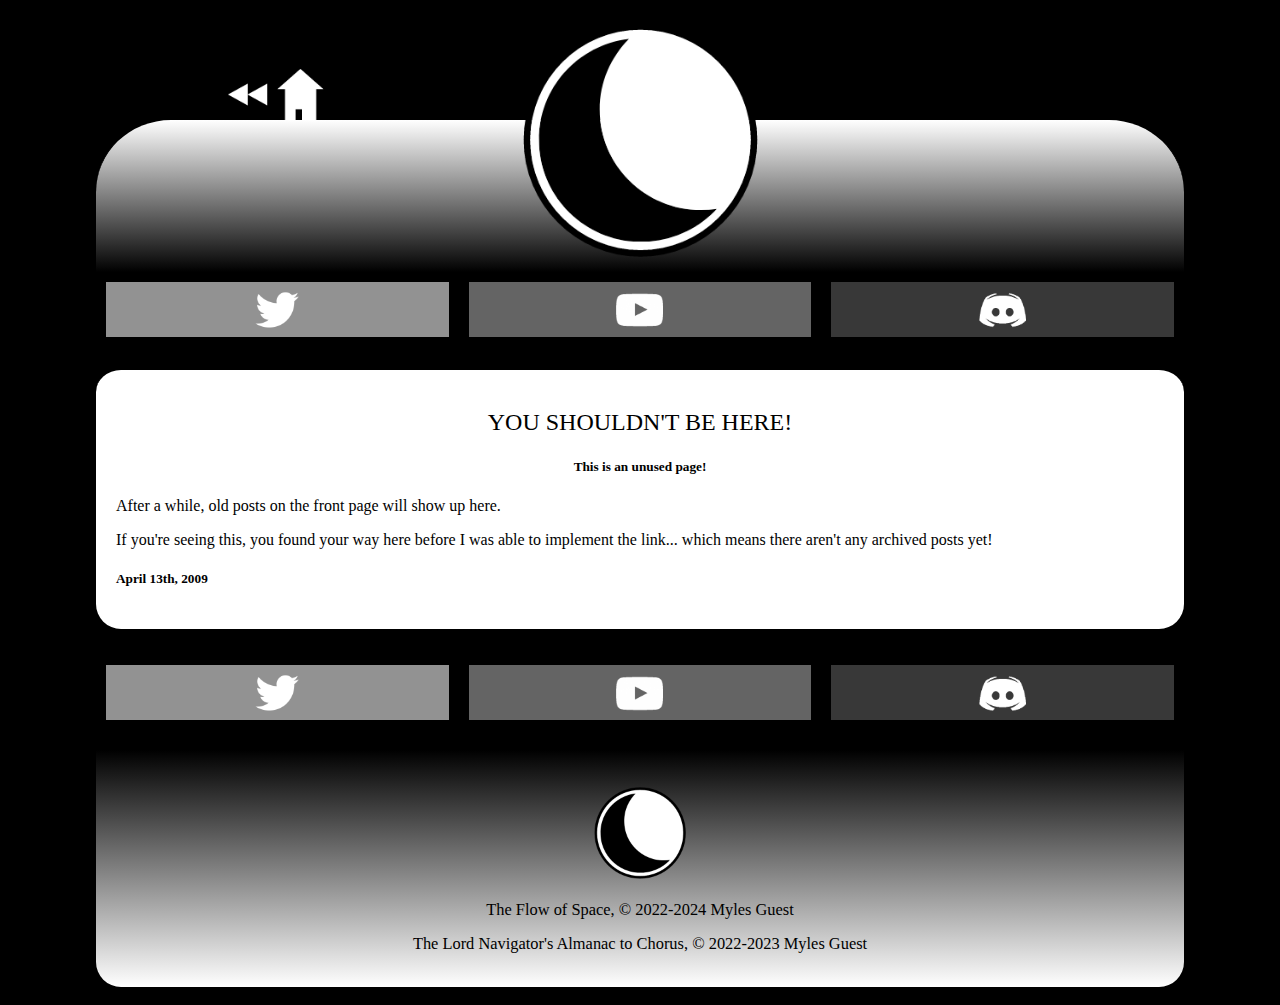
<file: archive.html>
<!DOCTYPE html>
<html style="display:table;margin:auto;">
<head>
  <title>Archived Posts</title>
  <meta charset="UTF-8">
  <meta name="viewport" content="width=device-width, initial-scale=1">
  <meta name="keywords" content="D&D, dungeons, dragons, dnd, flow, space, creative, writing, lord navigator, chorus, ttrpg, rpg">
  <meta name="description" content="We exist in the space between.">
  <meta name="author" content="Myles Guest">
  <link rel="stylesheet" href="style.css">
  <link rel="icon" type="image/x-icon" href="minimoon.ico">
</head>
<style>
  body,h1,h2 {font-family: trajan-pro-3, serif; font-weight: 300; font-style:normal;}
            h1 {letter-spacing: 6px}
</style>
<body>
<div style="width:85vw;max-width:1700px;display:inline-block;vertical-align:middle;">
<div style="height:4vw;"></div>
<a href="index.html"><img class="buttons" src="returnhomebutton.png" style="width:8vw;margin-left:10vw;min-width:75px;margin-bottom:-7px;z-index: 1040"></a>
<div class="header">
  <img src="hdlogo.png" style="margin-top:-8.5vw;max-width:20vw;">

</div>

<div class="row rowshrink">
  <a href="https://www.twitter.com/TheFlowofSpace" class="buttons" style="float:left;background:#929292;width:33.33%;height:4vw;min-height:75px;border:10px solid #000000;z-index: 1040"><img src="twittericon.png" style="margin:auto;margin-top:5px;display:block;height:80%;max-width:100%;"></a>
  <a href="https://www.youtube.com/@TheFlowofSpace/" class="buttons" style="float:left;background:#646464;width:33.33%;height:4vw;min-height:75px;border:10px solid #000000;z-index: 1040"><img src="youtubeicon.png" style="margin:auto;margin-top:5px;display:block;height:85%;max-width:100%;"></a>
  <a href="https://discord.gg/WuPxTWsCQz" class="buttons" style="float:left;background:#383838;width:33.33%;height:4vw;min-height:75px;border:10px solid #000000;z-index: 1040"><img src="discordicon.png" style="margin:auto;margin-top:5px;display:block;height:85%;max-width:100%;"></a>
</div>



<div class="row rowshrink">
  
  <div class="card">
    <h2 style="text-align:center">YOU SHOULDN'T BE HERE!</h2>
    <h5 style="text-align:center">This is an unused page!</h5>

    
    <p>After a while, old posts on the front page will show up here.</p>
    <p>If you're seeing this, you found your way here before I was able to implement the link... which means there aren't any archived posts yet!</p>
    <h5>April 13th, 2009</h5>
  </div>


  <div style="height:40px;max-height:2vw"></div>

  


</div>

<div class="row rowshrink">
  <a href="https://www.twitter.com/TheFlowofSpace" class="buttons" style="float:left;background:#929292;width:33.33%;height:4vw;min-height:75px;border:10px solid #000000;z-index: 1040"><img src="twittericon.png" style="margin:auto;margin-top:5px;display:block;height:80%;max-width:100%;"></a>
  <a href="https://www.youtube.com/@TheFlowofSpace/" class="buttons" style="float:left;background:#646464;width:33.33%;height:4vw;min-height:75px;border:10px solid #000000;z-index: 1040"><img src="youtubeicon.png" style="margin:auto;margin-top:5px;display:block;height:85%;max-width:100%;"></a>
  <a href="https://discord.gg/WuPxTWsCQz" class="buttons" style="float:left;background:#383838;width:33.33%;height:4vw;min-height:75px;border:10px solid #000000;z-index: 1040"><img src="discordicon.png" style="margin:auto;margin-top:5px;display:block;height:85%;max-width:100%;"></a>
</div>

<div class="footer">
  <img src="hdlogo.png" style="margin-top:1vw; width: 5vw; min-width:100px;">
  <h2 style="font-size:calc(10px + 0.5vw)">The Flow of Space, © 2022-2024 Myles Guest</h2>
  <h2 style="font-size:calc(10px + 0.5vw)">The Lord Navigator's Almanac to Chorus, © 2022-2023 Myles Guest</h2>
</div>
</div>
</body>
</html>
</file>
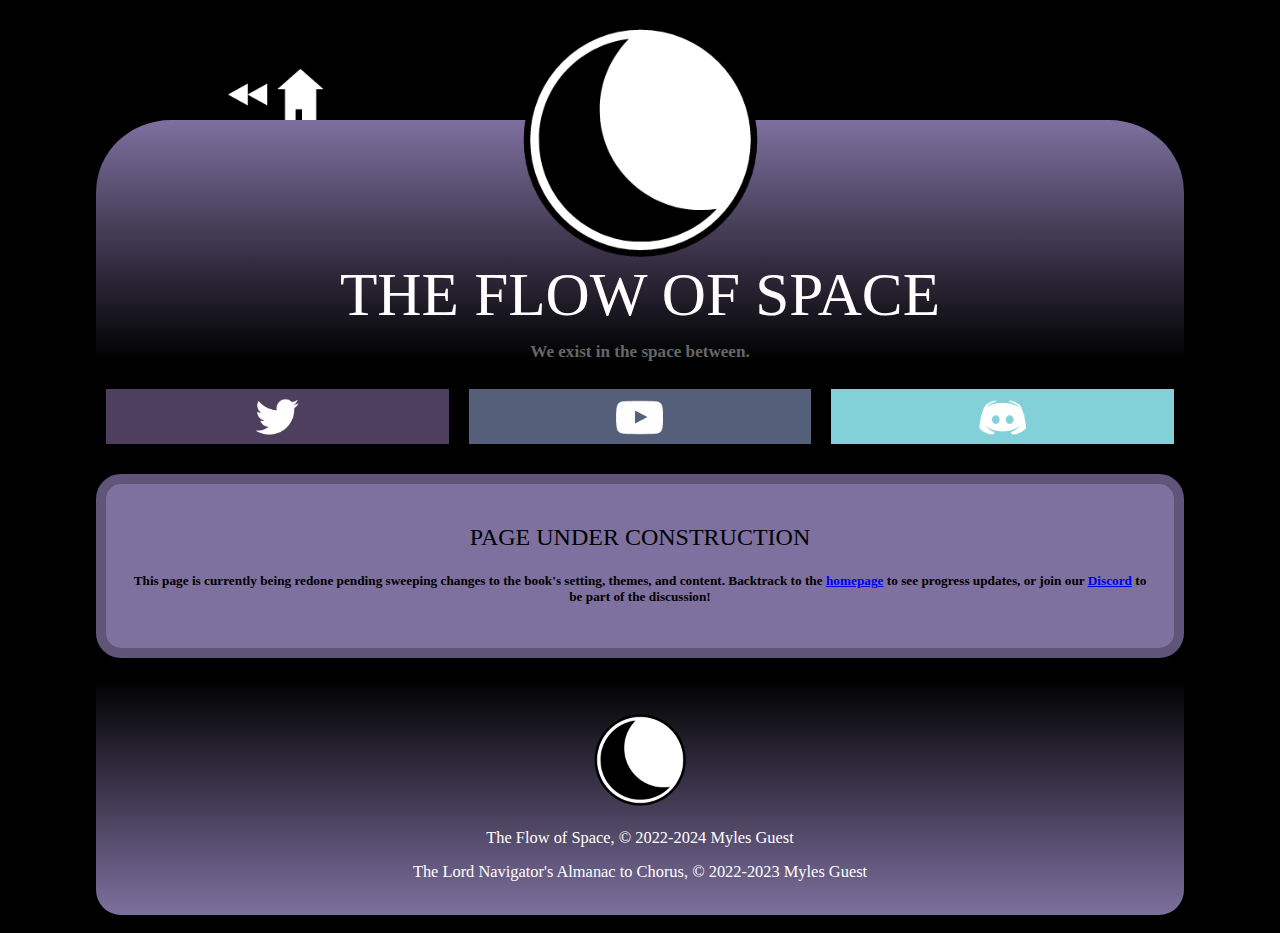
<file: tlnatc.html>
<!DOCTYPE html>
<html style="display:table;margin:auto;">
<head>
  <title>The Lord Navigator's Almanac to Chorus</title>
  <meta charset="UTF-8">
  <meta name="viewport" content="width=device-width, initial-scale=1">
  <meta name="keywords" content="D&D, dungeons, dragons, dnd, flow, space, creative, writing, lord navigator, chorus, ttrpg, rpg">
  <meta name="description" content="We exist in the space between.">
  <meta name="author" content="Myles Guest">
  <link rel="stylesheet" href="style.css">
  <link rel="icon" type="image/x-icon" href="minimoon.ico">
</head>
<style>
  body,h1,h2 {font-family: trajan-pro-3, serif; font-weight: 300; font-style:normal;}
            h1 {letter-spacing: 6px}
</style>
<body>
<div style="width:85vw;max-width:1700px;display:inline-block;vertical-align:middle;">
<div style="height:4vw;"></div>
<a href="index.html"><img class="buttons" src="returnhomebutton.png" style="width:8vw;margin-left:10vw;min-width:75px;margin-bottom:-7px;z-index: 1040"></a>
<div class="headertlnatc">
  
  <img src="hdlogo.png" style="margin-top:-8.5vw;max-width:20vw;">
  
  <h2 style="margin-top:-1vw;color:#ffffff;font-size:calc(10px + 4vw);">THE FLOW OF SPACE</h2>
  <h3 style="margin-top:-3vw;color:#666666;z-index:1;font-size:calc(12px + 0.4vw);">We exist in the space between.</h3>
</div>

<div class="row rowshrink">
  <a href="https://www.twitter.com/TheFlowofSpace" class="buttons" style="float:left;background:#4e3f5f;width:33.33%;height:4vw;min-height:75px;border:10px solid #000000;z-index: 1040"><img src="twittericon.png" style="margin:auto;margin-top:5px;display:block;height:80%;max-width:100%;"></a>
  <a href="https://www.youtube.com/@TheFlowofSpace/" class="buttons" style="float:left;background:#555f79;width:33.33%;height:4vw;min-height:75px;border:10px solid #000000;z-index: 1040"><img src="youtubeicon.png" style="margin:auto;margin-top:5px;display:block;height:85%;max-width:100%;"></a>
  <a href="https://discord.gg/WuPxTWsCQz" class="buttons" style="float:left;background:#82d0d8;width:33.33%;height:4vw;min-height:75px;border:10px solid #000000;z-index: 1040"><img src="discordicon.png" style="margin:auto;margin-top:5px;display:block;height:85%;max-width:100%;"></a>
</div>

<div class="cardtlnatc";>
  <h2 style="text-align:center">PAGE UNDER CONSTRUCTION</h2>
  <h5 style="text-align:center">This page is currently being redone pending sweeping changes to the book's setting, themes, and content. Backtrack to the <a href="index.html">homepage</a> to see progress updates, or join our <a href="https://discord.gg/WuPxTWsCQz">Discord</a> to be part of the discussion!</h5>
  
</div>

<!--
<div class="row rowshrink">
  <div class="leftcolumnT">
    <div class="cardtlnatc" style="overflow:hidden;height:34vw;">
      <img src="inprogresscover.png" style="margin:auto;;display:block;width:100%;">
    </div>
  </div>
  <div class="rightcolumnK">
    <div class="cardK" style="overflow:hidden;height:34vw;background-color:#222222;border:10px solid #05ce78;">
      <img src="kickstarter.png" style="margin:auto;margin-top:1vw;display:block;width:100%;">
      <div style="height:7vw;"></div>
      <h2 style="color:white;text-align:center;">Kickstarter info coming soon...!</h2>
      <h2 style="color:white;text-align:center;">Kickstarter info coming soon...!</h2>
      <h2 style="color:white;text-align:center;">Kickstarter info coming soon...!</h2>
    </div>
  </div>
</div>
-->
<!--
<div class="row rowshrink" style="text-align:center">
    <div class="cardtlnatc" style="overflow:hidden;">
      <img src="topfade.png" style="margin-left:calc(-40px - 1vw);display:block;margin-top:-10%;width:120%;min-width:223px;">
      <div style="margin:auto;margin-top:-85%;display:block;width:100%;max-width:900px;">
      <img src="title.png" style="width:100%;">
      <div style="height:3vw;"></div>
        <h2 style="text-align:center;color:white;font-size:3vw">WELCOME TO CHORUS</h2>
        <p style="color:white;">The Lord Navigator's Almanac to Chorus is a campaign sourcebook for 5th edition Dungeons and Dragons play.</p>
        <p style="color:white;">Within, you will find new classes, subclasses, races, subraces, magic items, monsters, adventures, and more, all built within and for the post-post apocalyptic setting of Chorus, but fit for use in any campaign!</p>
        
        <div class="row"></div>
        <div style="height:2vw;"></div>
        <p style="color:white;">Within this book, you will find the following content:</p>
        <div style="height:2vw;"></div>
        <div class="leftcolumn">
          <h2 style="color:white;z-index: 1040"><u>THE WORLD OF CHORUS</u></h2>
          <p style="width:80%;margin:auto;color:white;z-index: 1040">Included within this book are detailed descriptions of its headline setting, including its inhabitants, contents, cultures, religions, history, significant individuals, and cosmology.</p>
        </div>
        <div class="rightcolumn">
          <h2 style="color:white;z-index: 1040"><u>ADVENTURES IN KAZ RANAR</u></h2>
          <p style="width:80%;margin:auto;color:white;z-index: 1040">A handful of adventures, from introductions to the world's workings to a grand campaign spanning the inhabited islands of Chorus, can be found within this book ready for play.</p>
        </div>
      </div>
        <div class="row"></div>
        <div style="height:2vw;"></div>
        </div>
      
    </div>
    <div class="row rowshrink" style="margin:auto;text-align:center;height:260px">
      <div class="tricolumn">
        <div class="cardtlnatc">
          <h2 style="color:white"><u>NEW MAGIC SCHOOL:</u></h2>
          <h2 style="color:white">TEMPOMANCY</h2>
          <p style="color:white">Tempomancy, or the magic of the control over time, came into existence when the god of time was felled during the Betrayal of Man, and since has taken Kaz Ranar by storm due to its apparent utility. </p>
        </div>
      </div>
      <div class="tricolumn">
        <div class="cardtlnatc">
          <h2 style="color:white"><u>NEW BACKGROUNDS AND FEATS</u></h2>
          <p style="color:white">Fit your characters into the world of Chorus and others with greater nuance with new backgrounds: The Exile, Tradesman, Former Monarch, and more. From there, utilize special feats to claim your place in the Era of Glory. </p>
        </div>
      </div>
      <div class="tricolumn">
        <div class="cardtlnatc">
          <h2 style="color:white"><u>NEW MONSTERS AND MAGIC ITEMS</u></h2>
          <p style="color:white">Following the Flood of Chaos, many people, creatures, and previously mundane items were found to have been altered in new and exciting ways, depending on who you ask. As time passed, these oddities became staples of Kaz Ranaran life. </p>
        </div>
      </div>
    </div>

    <div class="row"></div>
    <div class="row rowshrink" style="text-align:center">
      <div class="cardtlnatc" style="width:100%;margin-left:auto;margin-right:auto;background-color:black;border-color:black;">
        <img src="twoclasses.png" class="cardimg">
          </div>
        
      </div>

    <div class="row rowshrink" style="text-align:center">
      <div class="cardtlnatc" style="overflow:hidden;">
        <h1 style="color:white"><u>NEW CLASSES</u></h2>
        <div class="leftcolumn">
          <h2 style="color:#3e38eb"><u>THE AUGUR</u></h2>
          <p style="width:80%;margin:auto;color:white;">In the wake of the Flood of Chaos, there existed a need for the realm's understanding of magic to be rebuilt, as many colleges and mages were lost in the apocalypse. Rising to the challenge, the Arcane Reclaimants pioneered the art of the augur: an elemental researcher role that draws upon a broad knowledge of fundamental forces to augment their magical and martial acuity. By utilizing elemental fire, water, air, earth, and aether, they can conjure enhancing effects and even shape elemental beings to fight for them, all without needing traditional magic. Attune yourself to the heavens and open the gateway to your ascension! </p>

          <p style="color:white;width:80%;margin-left:auto;margin-right:auto;">This book also includes four 'Primordial Epithet' subclasses for the Augur: Epithet of Charms, Epithet of Awakening, Epithet of Enhancement, and Epithet of Wielding. </p>
        </div>
        <div class="rightcolumn">
          <h2 style="color:#fcba77"><u>THE KNIGHT</u></h2>
          <p style="width:80%;margin:auto;color:white;">Following the Flood of Chaos, what peoples remained commonly found themselves without superiors to follow, or laws to adhere to. Before the realm could devolve into anarchy and chaos, however, the Knights of the Yellow Banner rose to become that guiding hand for many, with many following in their example in ages to come. Knights are paragons of stalwartness, with minds carefully honed into strategic machines. They are the definition of mind over matter, drawing upon their ability to influence those around them to fight through anything. Adopt an icon to represent your potential! </p>
          <p style="color:white;width:80%;margin-left:auto;margin-right:auto;">This book also includes four 'Symbolic Will' subclasses for the Knight:
            Icon of Hope, Icon of Knowledge, Icon of Solidarity, and Icon of Vengeance. </p>
        </div>
          </div>

          
        
      </div>
      <div class="row rowshrink" style="text-align:center">
        <div class="cardtlnatc" style="overflow:hidden;">
          <h1 style="color:white"><u>NEW SUBCLASSES</u></h2>
            <p style="width:80%;margin:auto;color:white;">The various disciplines of the realm have found new avenues of garnering renown, many by making use of powers thought to originate from before the creation of the planes... </p>
          <div class="parentleftcolumn">
            <div class="leftcolumn">
              <h2 style="color:#f06305"><u>BARBARIAN</u></h2>
              <p style="width:80%;margin:auto;color:white;">Defend your primal kin by taking on the form of a dragon with Path of the Dragon, or unearth long-forgotten magic and wield water as your weapon with Path of the Abyss. </p>
            </div>
            <div class="rightcolumn">
              <h2 style="color:#d3a3ff"><u>BARD</u></h2>
              <p style="width:80%;margin:auto;color:white;">Become a portent of the future with the College of Fates, or eat at your enemies with their own emotions with the College of Sorrow. </p>
            </div>
          </div>
          <div class="parentrightcolumn">
            <div class="leftcolumn">
              <h2 style="color:#c2c2c2"><u>CLERIC</u></h2>
              <p style="width:80%;margin:auto;color:white;">Return temperance to the realm with the Balance Domain, or forsake the gods for your own desires with the Slumber Domain. </p>
            </div>
            <div class="rightcolumn">
              <h2 style="color:#a9c991"><u>DRUID</u></h2>
              <p style="width:80%;margin:auto;color:white;">Guard the greenery of the realm with illusions using the Circle of the Labyrinth, or herald the renewal of an ancient protector with the Circle of the Primordial.</p>
            </div>
            <div style="height:2vw;"></div>
          </div>
          <div class="parentleftcolumn">
            <div class="leftcolumn">
              <h2 style="color:#4f3a25"><u>FIGHTER</u></h2>
              <p style="width:80%;margin:auto;color:white;">Wield a weapon as an extension of your own soul with the Soulbound archetype, or turn defense into unyielding offense with the Shieldmaster archetype. </p>
            </div>
            <div class="rightcolumn">
              <h2 style="color:#81d4e3"><u>MONK</u></h2>
              <p style="width:80%;margin:auto;color:white;">Copy your life energy to assault your foes with the Way of the Mirror, or command the wild energy of the unraveling world with the Way of the Flow. </p>
            </div>
          </div>
          <div class="parentrightcolumn">
            <div class="leftcolumn">
              <h2 style="color:#d1c782"><u>PALADIN</u></h2>
              <p style="width:80%;margin:auto;color:white;">Revere the stagnation of the realm with the Oath of Perpetuation, or break it from the cycle of repetition and help in it's reconstruction with the Oath of Renewal. </p>
            </div>
            <div class="rightcolumn">
              <h2 style="color:#325a4d"><u>RANGER</u></h2>
              <p style="width:80%;margin:auto;color:white;">Tunnel underground to surprise your foes from below with the Carver archetype, or blow them to bits with the Demolitionist archetype. </p>
            </div>
          </div>
          <div class="parentleftcolumn">
            <div class="leftcolumn">
              <h2 style="color:#525252"><u>ROGUE</u></h2>
              <p style="width:80%;margin:auto;color:white;">Hide as the center of attention with the Heartbreaker archetype, or take down institutions from within with the Sapper archetype. </p>
            </div>
            <div class="rightcolumn">
              <h2 style="color:#ff4545"><u>SORCERER</u></h2>
              <p style="width:80%;margin:auto;color:white;">Hold the newfound power of time within yourself as a Timekeeper, or command the power of a dual soul as the Bifuricated. </p>
            </div>
          </div>
          <div class="parentrightcolumn">
            <div class="leftcolumn">
              <h2 style="color:#6e3ade"><u>WARLOCK</u></h2>
              <p style="width:80%;margin:auto;color:white;">Navigate and command the planes and their inhabitants with a pact with a Navigator, or herald the slow decay of reality with a pact with the Entropic. </p>
            </div>
            <div class="rightcolumn">
              <h2 style="color:#1751ff"><u>WIZARD</u></h2>
              <p style="width:80%;margin:auto;color:white;">Know the secrets of time as a member of the School of Tempomancy, or become a harbinger of destruction with Entropic Magic. </p>
            </div>
            
          </div>
          
          </div>

          
            </div>
  
            <div class="row rowshrink" style="text-align:center">
              <div class="cardtlnatc" style="overflow:hidden;width:100%;margin-left:auto;margin-right:auto;background-color:black;border-color:black;">
                <img src="threeraces.png" class="cardimg">
                  </div>
                
              </div>

              <div class="row rowshrink" style="text-align:center">
                <div class="cardtlnatc" style="overflow:hidden;">
                  <h1 style="color:white"><u>NEW RACES</u></h2>
                  <div class="tricolumn">
                    <h2 style="color:#3a4457"><u>THE TENEBREL</u></h2>
                    <p style="width:80%;margin:auto;color:white;">Known for the enigmatic nature of their history and population, the Tenebrel were the aquatic rulers of the world in a bygone age until conflict from within prompted the gods to divide their number into the races of modernity. Many of those who escaped this would seek the downfall of civilization, and eventually indirectly cause the Betrayal of Man and the Flood of Chaos. Some few, however, denounced their race's role in this, and instead use their unique separation from divinity for other, more positive ends. </p>
                  </div>
                  <div class="tricolumn">
                    <h2 style="color:#7b2da5"><u>THE AETERNALS</u></h2>
                    <p style="width:80%;margin:auto;color:white;">Originating from a lower level of reality that came into existence as an antithesis to the Material Plane following the death of a god, the Aeternals are magical constructs in all but name, acting as mirror-images to beings in Material that exist or have existed. Growing self-determination amongst their ranks, however, has lead to some breaching the barrier between worlds, leading to their first discoveries of the decayed realm of Chorus as it is beyond the bounds of their limited reality. </p>

                  </div>
                  <div class="tricolumn">
                    <h2 style="color:#105e10"><u>THE ANDALA</u></h2>
                  <p style="width:80%;margin:auto;color:white;">Previously created by the druid sect that occupies the far southwest of Kaz Ranar, the plantformed proles that were the Andala were granted hitherto-unintended intelligence and awareness as a result of the Flood, causing them to splinter off from their masters and occupy the realm at large. Though their presence has been a boon for many communities they find themselves a part of, they find it difficult to feel at home anywhere but the forests from whence they originated... especially due to innate distrust from the established races. </p>
                  </div>
                  
                    </div>
                    
          
        </div>

        <div class="row rowshrink" style="text-align:center">
          <div class="cardtlnatc" style="overflow:hidden;">
            <h1 style="color:white"><u>NEW SUBRACES</u></h2>
              <div class="parentleftcolumn">
                <div class="leftcolumn">
                  <h2 style="color:#a60a39"><u>ARCANOBLOOD DRAGONBORN</u></h2>
                  <p style="width:80%;margin:auto;color:white;">These unique specimens are the malformed broodlings of dragons who bathed in untold magical energy.  </p>
                </div>
                <div class="rightcolumn">
                  <h2 style="color:#474039"><u>ASHEN HALFLINGS</u></h2>
                  <p style="width:80%;margin:auto;color:white;">By sheer luck, these halflings were able to dig their heels in and simply wait out the Flood, before rising to meet the new world. </p>
                </div>
              </div>
              <div class="parentrightcolumn">
                <div class="leftcolumn">
                  <h2 style="color:#59448b"><u>GLASS ELVES & HALF ELVES</u></h2>
                  <p style="width:80%;margin:auto;color:white;">Those who witnessed the death of a god were altered by the intense power surrounding them in odd ways... </p>
                </div>
                <div class="rightcolumn">
                  <h2 style="color:#414d48"><u>SALT DWARVES</u></h2>
                  <p style="width:80%;margin:auto;color:white;">Where the earth gave way to sea, salt dwarves traded their underground strongholds for a bid at naval supremacy. </p>
                </div>
                
              </div>
            
              </div>

              <div class="row rowshrink" style="text-align:center">
                <div class="cardtlnatc" style="overflow:hidden;width:100%;margin-left:auto;margin-right:auto;background-color:black;border-color:black;">
                  <img src="lordnav.png" class="cardimg">
                    </div>
                  
                </div>

                <div class="row rowshrink">
                  <div class="cardtlnatc">
                    <h1 style="color:white;">THE FLOOD OF CHAOS</h1>
                    <p style="color:white;">It was the 523rd year of the Era of Heavens, the first age of true prosperity and peace across Chorus time of great peace and prosperity across the world of Chorus after the tumult that accompanied the fall of the old superpowers.</p>
                    <p style="color:white;">The conditions were prime for the colonial powers of Kaz Ranar to fully establish their rule, and a golden age had finally been realized. However, not all the native races of Chorus cared for the health of their world in the same way as others. Beings whose number predated civilization felt as if the feats of modern mankind were built upon their backs, an injustice which they felt was directly related to their having been separated from divinity shortly after their conception.</p>
                    <p style="color:white;">These beings, known as the Tenebrel, once worked from the shadows in an attempt to re-establish their old divine rule. However, when it became clear that their efforts would never be able to outpace those they were attempting to overthrow, some sects among them began to turn toward potentially destructive methods. Namely, an artifact leftover from the creation of the planes was once entrusted to them by the divine pantheon, though they were unable to use it due to their separation from divinity. In order to ensure their plan could reach fruition, they would need to find a member of mankind both with the means to learn it’s working and the zeal to wield its power to its full extent…</p>
                    <p style="color:white;">This man would be Zeochad Jahkinruket, the then-Merchant Prince of Ven Totus. With his existing wealth and desire to accrue more making him a perfect candidate, the artifact was thrust into his possession, under the guise of a heroic request to free them from a great beast who had enslaved them. Zeochad would at first wield this power against this oppressor, the dragon Veltana, consort of the noble Jjevelta, but soon his control over his newfound power grew beyond his own means, and his efforts would spiral beyond that of opposing the dragon, with his gradual transformation creeping into his other affairs until he could be considered more of a demigod than a man. </p>
                    <p style="color:white;">Eventually, the pantheon would see fit to intervene, fearing an overturning of the status quo of the world and seeking to reclaim the wayward power that Jahkinruket commanded. By this time, however, the primordial strength the once-mortal man brandished was great, and with it he was able to directly contest the agents of divinity, if but barely. Before he could cement his rule, he would brandish this power against Veltana to complete his end of the bargain with the Tenebrel. However, in a desperate bid to prevent their mistake from leading to further loss of life, Arkhon, the god of time, would stand between the two and attempt to bind his power. That which Jahkinruket commanded was too great compared to a single deity, however, and with one mighty blow he would tear straight through the First One, sundering it wholly and shattering the pantheon that had tied the world together.</p>
                    <p style="color:white;">All at once, causality and the fabric of the plane would come undone, putting the structure of the universe into question. Primordial chaos, previously warded against by the combined efforts of the gods, would sweep through the Material Plane, bringing the world low. Deaths were countless as the nations of Kaz Ranar struggled and failed to maintain order, and nature itself would wither upon the tide. And as the broken body of Arkhon fell to the world below, the magic that was unleashed would suffuse itself into all that remained, causing a turbulence that only the most powerful arcanists could find shelter from.</p>
                    <h2 style="color:white;">This event came to be known as the Flood of Chaos, and the world would never be the same.</h2>
                    <p style="color:white;">In the midst of it all, the leader of the pantheon saw an opportunity to prevent the undoing of creation, digging itself into the fabric of Material, almost becoming part of the plane as an eternal stitch to hold it together. The remaining gods would chase Jahkinruket into the heavens, both to bring him low by any means available to them and to escape the shame of their failure to protect their charges… none of them ever being seen again.</p>
                    <p style="color:white;">Eventually the Flood would subside as the gaping wound in divinity scabbed over, allowing the few who remained of the races of mankind to emerge from hiding. They would find their world changed, withered and decayed and mutated by disorder and bereft of the deific influence that had guided life since its inception. A dark era of silence would begin as these dregs of civilization would work to retake what they lost.</p>
                    <p style="color:white;">Not all was hopelessness, however, as the destruction would give way to new opportunity. The magic that was released with the death of Arkhon would eventually settle into forms that mortals would make use of, and though Jahkinruket took much of the realm’s divinity with him when he absconded to the higher planes, many still held hope that the gods could still hear their cries, and that one day they would return to restore the world, and the pantheon, from their ashes.</p>
                    <p style="color:white;">Eras would pass, and Chorus would slowly rise again to see a new dawn. The great vacuums of power left in the wake of the Betrayal of Man would become prime targets for those seeking to impose new order, including the ones who masterminded the fall from the start. Who will claim the ashes of the old world? </p>
                  </div>
                </div>

                <div class="row rowshrink">
                  <div class="cardtlnatc">
                    <h1 style="color:white;">THE REALM OF KAZ RANAR</h1>
                    <p style="color:white;">Chorus, a realm of vast oceans hugging empty islands full of ruins, tends to have the majority of its activity in rebuilding the realm of Kaz Ranar. A beacon of opportunity amidst the endless waves and veiled seas, it is a prime place for players in Chorus to start their campaign. </p>
                    <p style="color:white;">In the deserts of Oria, sandstorms swirl and move as if they have a mind of their own. Pirate fleets prowl the Kazan Sea searching for their next plunder. Great beasts, under the protection of the Jjevelta, roam the wilds of the land that continue to push back against what remains of the civilized world. Merchants and martial alike become kin to uncover the secrets of the dying realm. The isles of Kaz Ranar are as diverse in geography as they are in people, with almost every climate and culture having representation. </p>
                    <p style="color:white;">North of the burning and ashen mountains lie the lands of Imaran. From their humble beginnings as separatists from the merchant rule that spawned the Betrayer Lord, the many tributaries of the area they settled made it almost fated that a seafaring superpower would arise. With their trade and transport fleets, Imaran finds itself in constant competition for economic supremacy over the realm. </p>
                    <p style="color:white;">South of the mountains, the Alda Desert stretches on to the horizon, miles and miles of bleak, dismal barrens. Yet amidst it all may be the grandest magical power that Chorus has ever known: Absi'teset. As the oldest nation on Kaz Ranar, its history is as grandiose as the power they claim to wield, and the majority of its citizenry are magically adept due to the way the nation is structured. </p>
                    <p style="color:white;">Yet further south is a lush area known as the Kaiden Wood, housing an independent city state and the lush paradise upon which it is dependent. The druidic elves who broke off from Absi'teset in the early days of the Era of Settlement saw the lands below as a place of great potential, believing it to be the area where the god of nature housed itself; a place known now as the World Bloom, a massive flower-like landmark that is now the center of Kazy'xe as it is today. </p>
                    <p style="color:white;">Across the Kazan Sea on the landmass of Dencornar, Norimar was once the largest nation in Kaz Ranar. Atop a wealth of natural resources and valuable minerals, the nation quickly grew from a small band of rebels attempting to protect themselves from imperial retribution to what may be the largest economic and military powerhouse on all of Chorus, still attempting to strike a balance between progress and tradition in spite of this power. </p>
                    <p style="color:white;">In the southern half of Dencornar, the Nexari Wilds continue to go untouched by the nations of mankind. Beneath the boughs exist numerous tribes that were brought under the protection of a brass dragon who acted as the spokesperson for, the protector of, and the mediator of these tribes. This formed a sort of proto-nation that now goes under the name of Jjevelta, named after the dragon who formed it, working to prevent the spreading influence of mankind from doing further damage to their lives.</p>
                    <p style="color:white;">On the faraway island of the same name, the plutocratic empire of Ven Totus was born from the crucible of conflict within the dwarven heartland. From a struggle between orderly and free society, the merchant republic was born, with its first leader using vast resources to sway those who remained to follow them. Since then, Ven Totus has spread across Chorus, and seeks to overtake the economies of Kaz Ranar just as it did in many other places in the past, though political strife and their hand in the rise of the Betrayer Lord has made such efforts unfeasible in recent years.</p>
                  </div>
                </div>
              
    
  </div>

        <div class="row rowshrink" style="text-align:center">
          
  </div>



        

  <div style="height:40px;max-height:2vw"></div>

  <div class="row rowshrink">
    <a href="https://www.twitter.com/TheFlowofSpace" class="buttons" style="float:left;background:#4e3f5f;width:33.33%;height:4vw;min-height:75px;border:10px solid #000000;z-index: 1040"><img src="twittericon.png" style="margin:auto;margin-top:5px;display:block;height:80%;max-width:100%;"></a>
    <a href="https://www.youtube.com/@TheFlowofSpace/" class="buttons" style="float:left;background:#555f79;width:33.33%;height:4vw;min-height:75px;border:10px solid #000000;z-index: 1040"><img src="youtubeicon.png" style="margin:auto;margin-top:5px;display:block;height:85%;max-width:100%;"></a>
    <a href="https://discord.gg/WuPxTWsCQz" class="buttons" style="float:left;background:#82d0d8;width:33.33%;height:4vw;min-height:75px;border:10px solid #000000;z-index: 1040"><img src="discordicon.png" style="margin:auto;margin-top:5px;display:block;height:85%;max-width:100%;"></a>
  </div>


</div>

-->

<div class="footertlnatc">
  <img src="hdlogo.png" style="margin-top:1vw; width: 5vw; min-width:100px;">
  <h2 style="font-size:calc(10px + 0.5vw);color:white;">The Flow of Space, © 2022-2024 Myles Guest</h2>
  <h2 style="font-size:calc(10px + 0.5vw);color:white;">The Lord Navigator's Almanac to Chorus, © 2022-2023 Myles Guest</h2>
</div>
</div>
</body>
</html>
</file>
<file: style.css>
* {
    box-sizing: border-box;
  }
  
  /* Add a gray background color with some padding */
  body {
    padding: 10px;
    background: #000000;
  }
  
  /* Header/Blog Title */
  .header {
    text-align: center;
    background-image: linear-gradient(white, black);
    border-top-style:solid;
    border-top-right-radius:75px;
    border-top-left-radius:75px;
  }

  .headertlnatc {
    text-align: center;
    background-image: linear-gradient(#7e709f, black);
    border-top-style:solid;
    border-top-right-radius:75px;
    border-top-left-radius:75px;
  }
  
  /* Create two unequal columns that floats next to each other */
  /* Left column */
  .leftcolumn {   
    float: left;
    width: 50%;
  }

  .tricolumn {
    float: left;
    width: 33.3%;
    padding-left: 10px;
    padding-right: 10px;
  }
  
  /* Right column */
  .rightcolumn {
    float: left;
    width: 50%;
    padding-left: 20px;
  }

  .leftcolumnT {   
    float: left;
    width: 40%;
  }
  
  /* Right column */
  .rightcolumnT {
    float: left;
    width: 60%;
    padding-left: 20px;
  }

  .rightcolumnK {
    float: left;
    width: 60%;
    padding-left: 20px;
  }

  .parentleftcolumn {   
    float: left;
    width: 50%;
  }
  
  /* Right column */
  .parentrightcolumn {
    float: left;
    width: 50%;
    padding-left: 20px;
  }
  
  /* Fake image */
  .fakeimg {
    background-color: #aaa;
    width: 100%;
    padding: 20px;
  }
  
  /* Add a card effect for articles */
  .card {
     background-color: white;
     padding: 20px;
     margin-top: 20px;
     border-top-style:solid;
    border-radius:25px;
  }

  .cardtlnatc {
    background-color: #7e709f;
    padding: 20px;
    margin-top: 20px;
    border:10px solid #605579;
    border-top-style:solid;
   border-radius:25px;
 }

 .cardimg {
  position:relative;
  left:50%;
  transform:translateX(-50%);
  width:100%
}

 .cardK {
  padding: 20px;
  margin-top: 20px;
  border-top-style:solid;
 border-radius:25px;
}

  .rowshrink{
    width:80%;
    margin-left:auto;
    margin-right:auto;
  }
  
  /* Clear floats after the columns */
  .row:after {
    content: "";
    display: table;
    clear: both;
  }
  
  /* Footer */
  .footer {
    padding: 20px;
    text-align: center;
    background-image: linear-gradient(black, white);
    margin-top: 20px;
    border-bottom-right-radius:25px;
    border-bottom-left-radius:25px;
  }

  .footertlnatc {
    padding: 20px;
    text-align: center;
    background-image: linear-gradient(black, #7e709f);
    margin-top: 20px;
    border-bottom-right-radius:25px;
    border-bottom-left-radius:25px;
  }
  
  /* Responsive layout - when the screen is less than 800px wide, make the two columns stack on top of each other instead of next to each other */
  @media screen and (max-width: 1600px) {
    .leftcolumn, .rightcolumn, .tricolumn {   
      width: 100%;
      padding: 0;
    }
    .reactivehide, .leftcolumnT{
      display:none;
    }

    .rowshrink {
      width:100%;
    }

    .rightcolumnT {
      margin:auto;
      display:block;
      float:none;
    }

    .rightcolumnK {
      width:100%;
      padding:0;
    }

    .cardK {
      height:50vw;
    }

    .cardimg {
      width:120%;
    }
  }

  @media screen and (max-width: 1000px){
    .parentleftcolumn, .parentrightcolumn {
      width:100%;
      padding:0;
    }
  }

  .buttons {
    opacity:1;
  }

  .buttons:hover{
    color:#ffffff;
    opacity:0.5;
  }
</file>
